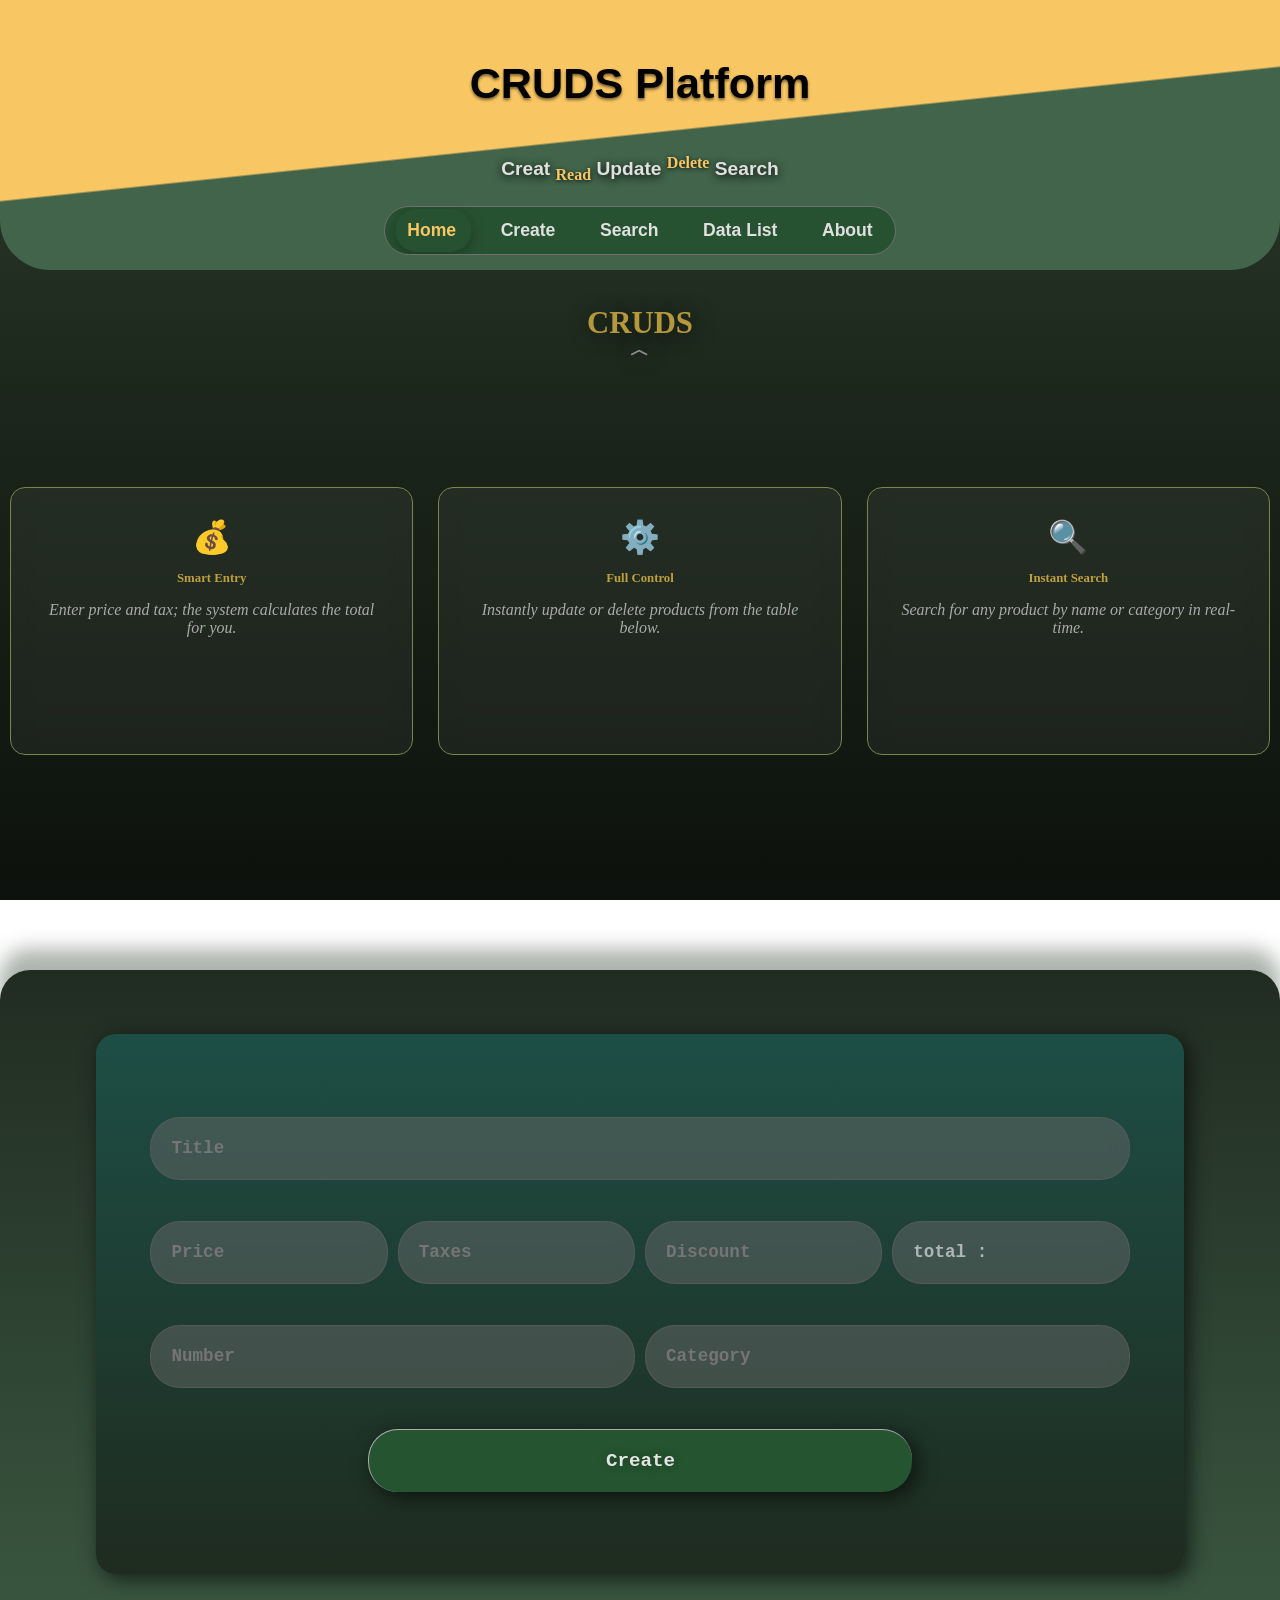
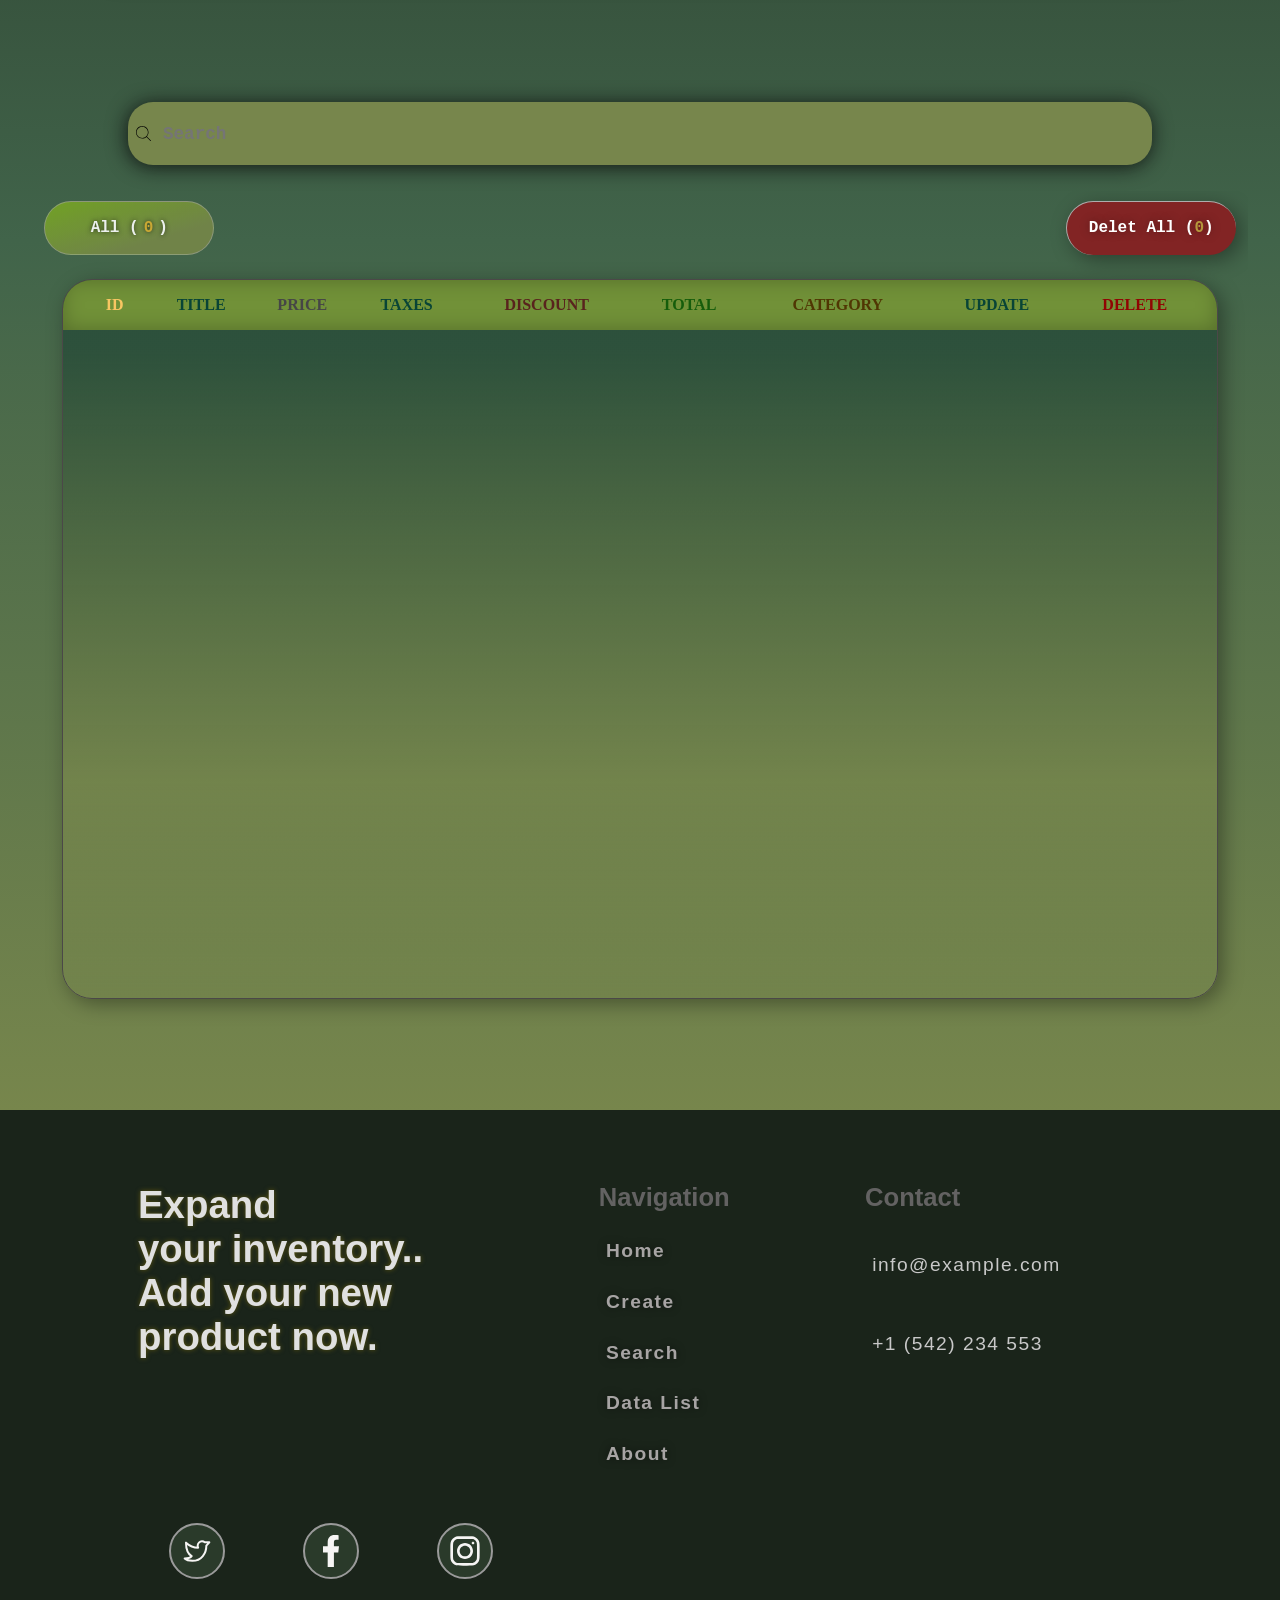
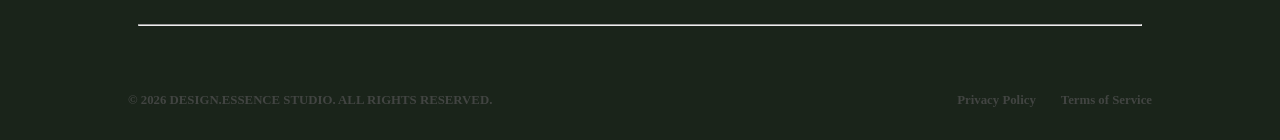
<file: CRUDS/index.html>
<!DOCTYPE html>
<html lang="en">
<head>
    <meta charset="UTF-8">
    <meta name="viewport" content="width=device-width, initial-scale=1.0">
    <link rel="stylesheet" href="style.css">
    <title>CRUDS</title>
</head>
<body>
    <header>
        <nav>
            <div class="backNav">
                
            </div>
                <a data-move="-270" href="#home" >Home</a>
                <a data-move="-145" href="#Create">Create</a>
                <a data-move="-10" href="#Search">Search</a>
                <a data-move="130"href="#DataList">Data List</a>
                <a data-move="270" href="#About">About</a>
        </nav>
        <div class="name">
            <h1>
                CRUDS Platform
            </h1>
            <p> Creat <sub>Read</sub> Update  <sup >Delete</sup> Search</p>
        </div>
    </header>
    <section class="main-container">
        <div class="welcome-msg">
            <h2 id="welcome-h2">CRUDS <span>︿</span></h2>
            <p  id="welcome-p" >
                Smart inventory management, built for speed and accuracy.
            </p>
        </div>
        <div class="features-grid">
            <div class="feature-card">
                <div class="icon">💰</div>
                    <h3>Smart Entry</h3>
                    <p class="en-text">Enter price and tax; the system calculates the total for you.</p>
            </div>

            <div class="feature-card">
                <div class="icon">⚙️</div>
                <h3>Full Control</h3>
                <p class="en-text">Instantly update or delete products from the table below.</p>
            </div>

            <div class="feature-card ">
                <div class="icon">🔍</div>
                <h3>Instant Search</h3>
                <p class="en-text">Search for any product by name or category in real-time.</p>
            </div>
        </div>
    </section>
    <main id="main" >
    
        <section id="creat">
            <div class="title">
                <input class=" input" id="title" type="text" placeholder="Title"  required>
            </div>

            <div class="total">
                <input class="input" onkeyup="getTotal()" id="price" type="number" min="0" placeholder="Price" > 
                <input class="input" onkeyup="getTotal()" id="taxes" type="number"  min="0" placeholder="Taxes">
                <input class="input" onkeyup="getTotal()" id="discount" type="number"  min="0" placeholder="Discount">
                <span id="total" class="input">total : </span>
            </div>

            <div class="number">
                <input class="input" id="number" type="number"  min="0" placeholder="Number" >
                <input class="input" id="category" type="text" placeholder="Category" required name="create"> 
            </div>

            <div class="btn-creat">
                <button id="btn-creat" >Create</button>
            </div>
        </section>
        <div class="btn-search">
            <input  id="inp-search" list="info" type="search" placeholder="Search" >
            <datalist id="info">
            </datalist>
        </div>
        <section class="data">
            <div class="btn-delete-all">
                <button id="btn-delete">Delet All (<span id="num-all"></span>)</button>
            </div>
            <div class="value">
                <span id="value"></span>
            </div>
            <div class="read-data">
                <table  id="table-data">
                    <tbody>
                        <tr id="hedar-table">
                            <th>ID</th>
                            <th>TITLE</th>
                            <th>PRICE</th>
                            <th>TAXES</th>
                            <th>DISCOUNT</th>
                            <th>TOTAL</th>
                            <th>CATEGORY</th>
                            <th>UPDATE</th>
                            <th>DELETE</th>
                        </tr>
                    </tbody>
                    <tbody  id="table">
                    </tbody>
                </table>
            </div>
        </section>
    </main>
    <footer>
        <div class="continor">
            <div class="text">
                <h1>Expand <span>your inventory..</span> <span>Add your new</span> product now.</h1>
            </div>
            <div class="social"> 
                    <a href="#Twiter"><svg viewBox="0 0 192 192" xmlns="http://www.w3.org/2000/svg" fill="none"><g id="SVGRepo_bgCarrier" stroke-width="0"></g><g id="SVGRepo_tracerCarrier" stroke-linecap="round" stroke-linejoin="round"></g><g id="SVGRepo_iconCarrier"><path stroke="#f6f5f4" stroke-linejoin="round" stroke-width="12" d="M126 38c-14.359 0-26 11.64-26 26a25.89 25.89 0 0 0 2.929 12C72 76 56 70 30 46c0 39.5 10 66 34 81-8 11.2-29.333 14.333-42 14.5 0 0 14 13.5 46 13.5 56 0 84-46.783 84-91l18-20h-27.386A25.892 25.892 0 0 0 126 38Z"></path></g></svg></a>
                    <a href="#Facebook"><svg viewBox="-5 0 20 20" version="1.1" xmlns="http://www.w3.org/2000/svg" xmlns:xlink="http://www.w3.org/1999/xlink" fill="#000000"><g id="SVGRepo_bgCarrier" stroke-width="0"></g><g id="SVGRepo_tracerCarrier" stroke-linecap="round" stroke-linejoin="round"></g><g id="SVGRepo_iconCarrier"> <title>facebook [#f6f5f4]</title> <desc>Created with Sketch.</desc> <defs> </defs> <g id="Page-1" stroke="none" stroke-width="1" fill="none" fill-rule="evenodd"> <g id="Dribbble-Light-Preview" transform="translate(-385.000000, -7399.000000)" fill="#f6f5f4"> <g id="icons" transform="translate(56.000000, 160.000000)"> <path d="M335.821282,7259 L335.821282,7250 L338.553693,7250 L339,7246 L335.821282,7246 L335.821282,7244.052 C335.821282,7243.022 335.847593,7242 337.286884,7242 L338.744689,7242 L338.744689,7239.14 C338.744689,7239.097 337.492497,7239 336.225687,7239 C333.580004,7239 331.923407,7240.657 331.923407,7243.7 L331.923407,7246 L329,7246 L329,7250 L331.923407,7250 L331.923407,7259 L335.821282,7259 Z" id="facebook-[#f6f5f4]"> </path> </g> </g> </g> </g></svg></a>
                    <a href="#Instagram"><svg viewBox="0 0 24 24" fill="none" xmlns="http://www.w3.org/2000/svg"><g id="SVGRepo_bgCarrier" stroke-width="0"></g><g id="SVGRepo_tracerCarrier" stroke-linecap="round" stroke-linejoin="round"></g><g id="SVGRepo_iconCarrier"> <path fill-rule="evenodd" clip-rule="evenodd" d="M12 18C15.3137 18 18 15.3137 18 12C18 8.68629 15.3137 6 12 6C8.68629 6 6 8.68629 6 12C6 15.3137 8.68629 18 12 18ZM12 16C14.2091 16 16 14.2091 16 12C16 9.79086 14.2091 8 12 8C9.79086 8 8 9.79086 8 12C8 14.2091 9.79086 16 12 16Z" fill="#f6f5f4"></path> <path d="M18 5C17.4477 5 17 5.44772 17 6C17 6.55228 17.4477 7 18 7C18.5523 7 19 6.55228 19 6C19 5.44772 18.5523 5 18 5Z" fill="#f6f5f4"></path> <path fill-rule="evenodd" clip-rule="evenodd" d="M1.65396 4.27606C1 5.55953 1 7.23969 1 10.6V13.4C1 16.7603 1 18.4405 1.65396 19.7239C2.2292 20.8529 3.14708 21.7708 4.27606 22.346C5.55953 23 7.23969 23 10.6 23H13.4C16.7603 23 18.4405 23 19.7239 22.346C20.8529 21.7708 21.7708 20.8529 22.346 19.7239C23 18.4405 23 16.7603 23 13.4V10.6C23 7.23969 23 5.55953 22.346 4.27606C21.7708 3.14708 20.8529 2.2292 19.7239 1.65396C18.4405 1 16.7603 1 13.4 1H10.6C7.23969 1 5.55953 1 4.27606 1.65396C3.14708 2.2292 2.2292 3.14708 1.65396 4.27606ZM13.4 3H10.6C8.88684 3 7.72225 3.00156 6.82208 3.0751C5.94524 3.14674 5.49684 3.27659 5.18404 3.43597C4.43139 3.81947 3.81947 4.43139 3.43597 5.18404C3.27659 5.49684 3.14674 5.94524 3.0751 6.82208C3.00156 7.72225 3 8.88684 3 10.6V13.4C3 15.1132 3.00156 16.2777 3.0751 17.1779C3.14674 18.0548 3.27659 18.5032 3.43597 18.816C3.81947 19.5686 4.43139 20.1805 5.18404 20.564C5.49684 20.7234 5.94524 20.8533 6.82208 20.9249C7.72225 20.9984 8.88684 21 10.6 21H13.4C15.1132 21 16.2777 20.9984 17.1779 20.9249C18.0548 20.8533 18.5032 20.7234 18.816 20.564C19.5686 20.1805 20.1805 19.5686 20.564 18.816C20.7234 18.5032 20.8533 18.0548 20.9249 17.1779C20.9984 16.2777 21 15.1132 21 13.4V10.6C21 8.88684 20.9984 7.72225 20.9249 6.82208C20.8533 5.94524 20.7234 5.49684 20.564 5.18404C20.1805 4.43139 19.5686 3.81947 18.816 3.43597C18.5032 3.27659 18.0548 3.14674 17.1779 3.0751C16.2777 3.00156 15.1132 3 13.4 3Z" fill="#f6f5f4"></path> </g></svg></a>
                </div>
            <div class="contact">
                <h2>Contact</h2>
                <p>info@example.com</p>
                <p>+1 (542) 234 553</p>
            </div>
            <div class="navigation">
                <h2>Navigation</h2>
                <a href="#home" >Home</a>
                <a href="#Create">Create</a>
                <a href="#Search">Search</a>
                <a href="#DataList">Data List</a>
                <a  href="#About">About</a>
            </div>
            <div class="privacy">
                <hr>
                <h3>© 2026 DESIGN.ESSENCE STUDIO. ALL RIGHTS RESERVED.</h3>
                <div><span>Privacy Policy</span><span>Terms of Service</span></div>
                    
            </div>
        </div>
    </footer>

    <script src="script.js"></script>
</body>
</html>
</file>
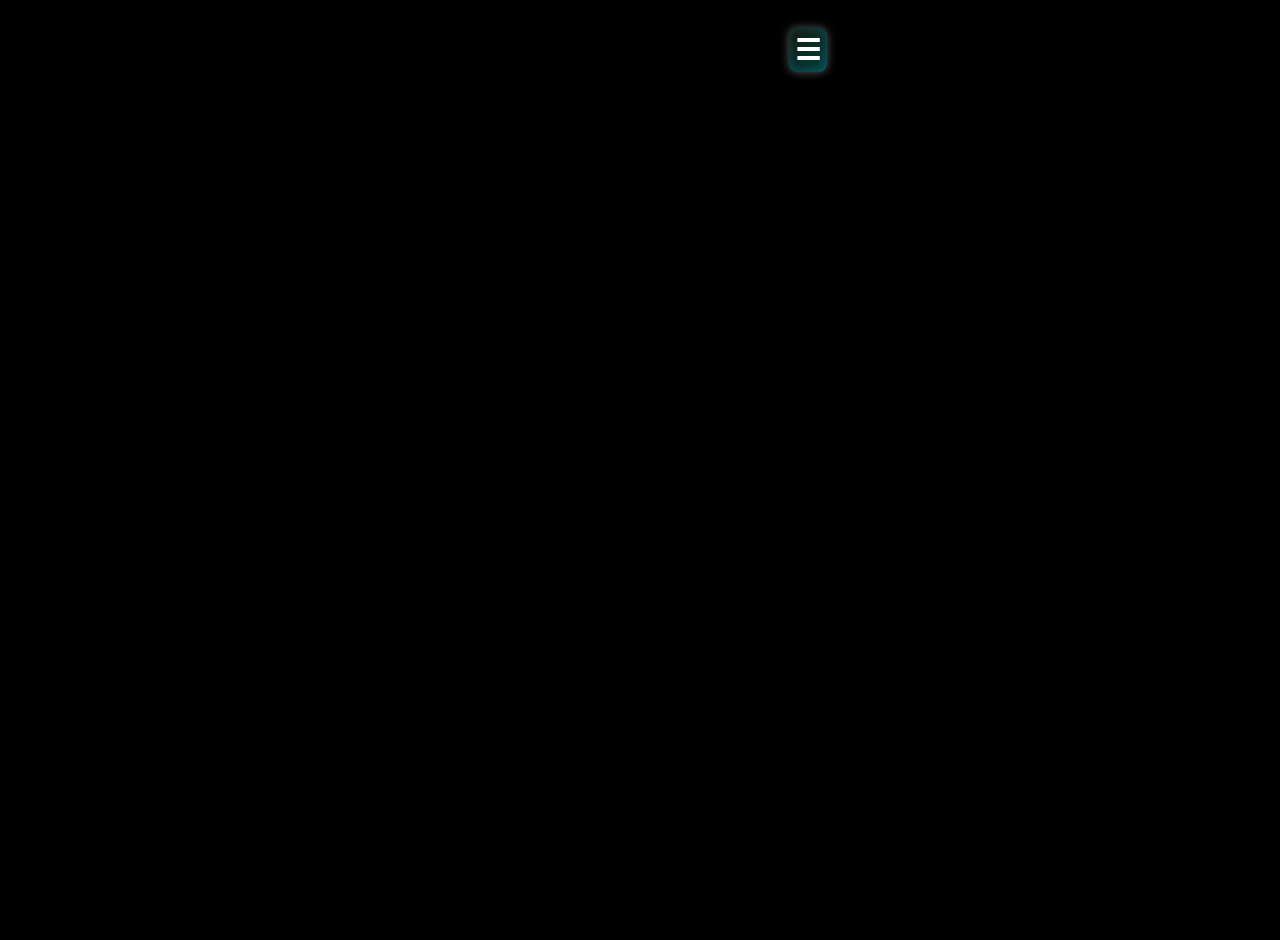
<file: NAVBAR/index.html>
<!DOCTYPE html>
<html lang="en">
<head>
    <meta charset="UTF-8">
   <meta name="viewport" content="width=device-width, initial-scale=1.0">
    <link rel="stylesheet" href="style.css">
    <title>nvbar</title>
</head>
<body>
     <button id="close" >✖</button>
    <button id="open" class="active">☰</button>
    <div class="container">
        <ul>
            <li><a href="#Home">Home</a></li>
            <li><a href="#About">About</a></li>
            <li><a href="#Services">Services</a></li>
            <li><a href="#Contact">Contact</a></li>
        </ul>
    </div>
    <script src="script.js"></script>
</body>
</html>
</file>
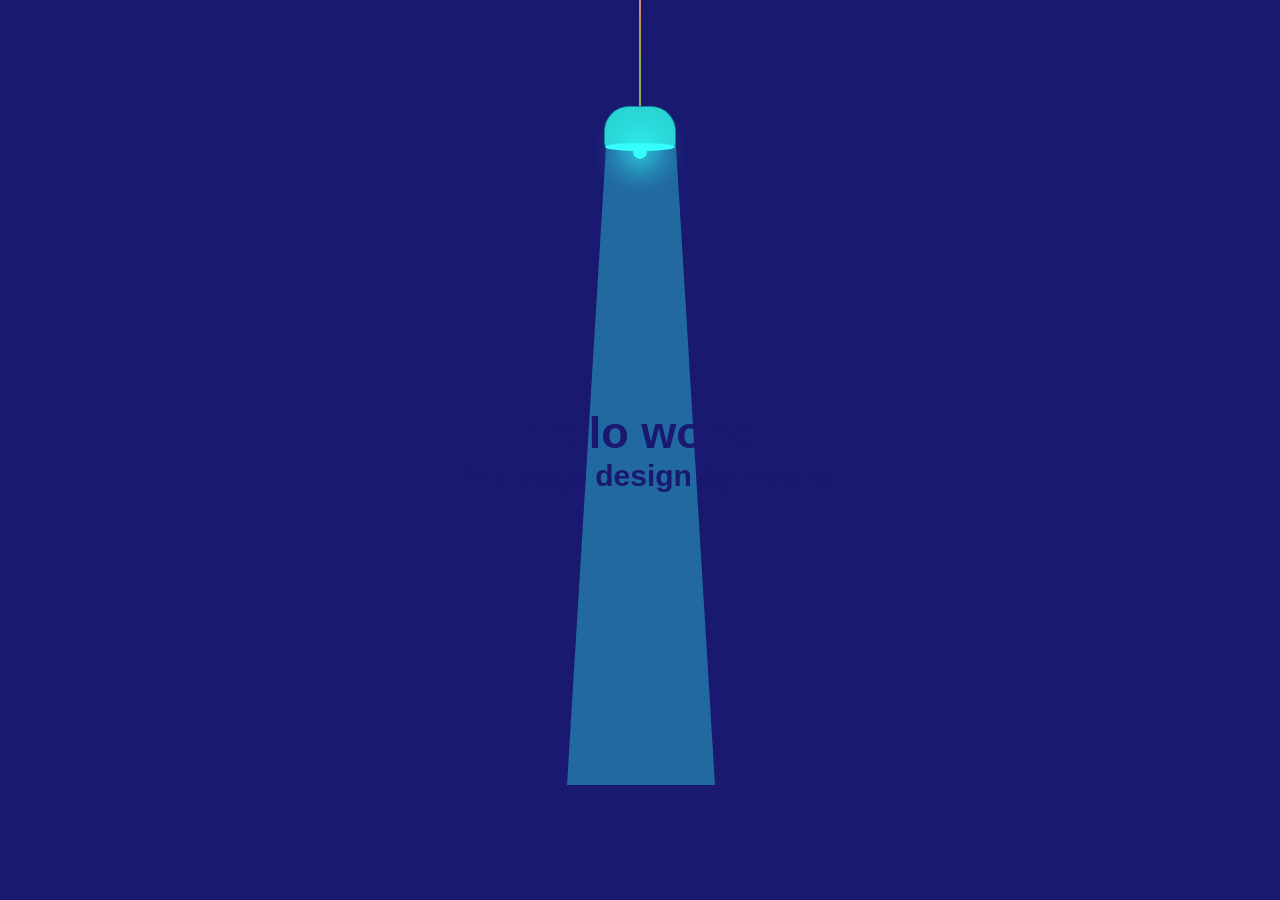
<file: Text-light/index.html>
<!DOCTYPE html>
<html lang="en">
<head>
    <meta charset="UTF-8">
    <meta name="viewport" content="width=device-width, initial-scale=1.0">
    <title>Document</title>
    <link rel="stylesheet" href="style.css">
</head>
<body>
    <div class="li">
        <span class="ss"></span>
        <div class="con">
            <span></span>
        </div>
    </div>
    <div class="pa">
        <h2>Hello world</h2>
        <p>This page design by Ayano</p>
        
    </div>
</body>
</html>
</file>
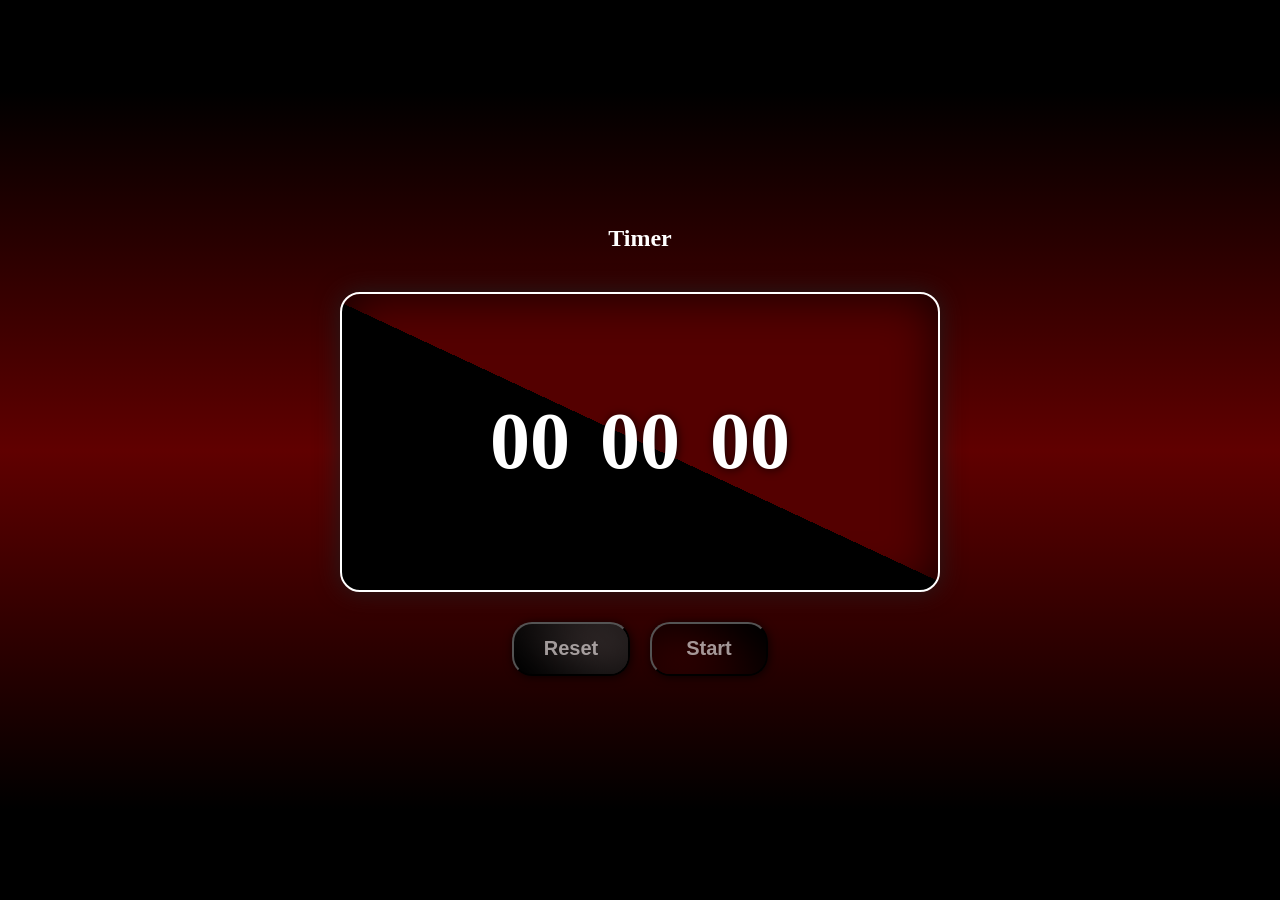
<file: Timer/index.html>
<!DOCTYPE html>
<html lang="en">
<head>
    <meta charset="UTF-8">
    <meta name="viewport" content="width=device-width, initial-scale=1.0">
    <title>Timer</title>
    <link rel="stylesheet" href="style.css">
</head>
<body>
    <h2>Timer</h2>
    <div class="clock-border">
        <span id="hour">00</span>
        <span id="minute">00</span>
        <span id="second">00</span>
    </div>
    <div class="btn">
        <button class="reset">Reset</button>
        <button class="start">Start</button>
        <button class="stop">Stop</button>
        <button class="resume">Resume</button>
    </div>
    <script src="script.js"></script>
</body>
</html>
</file>
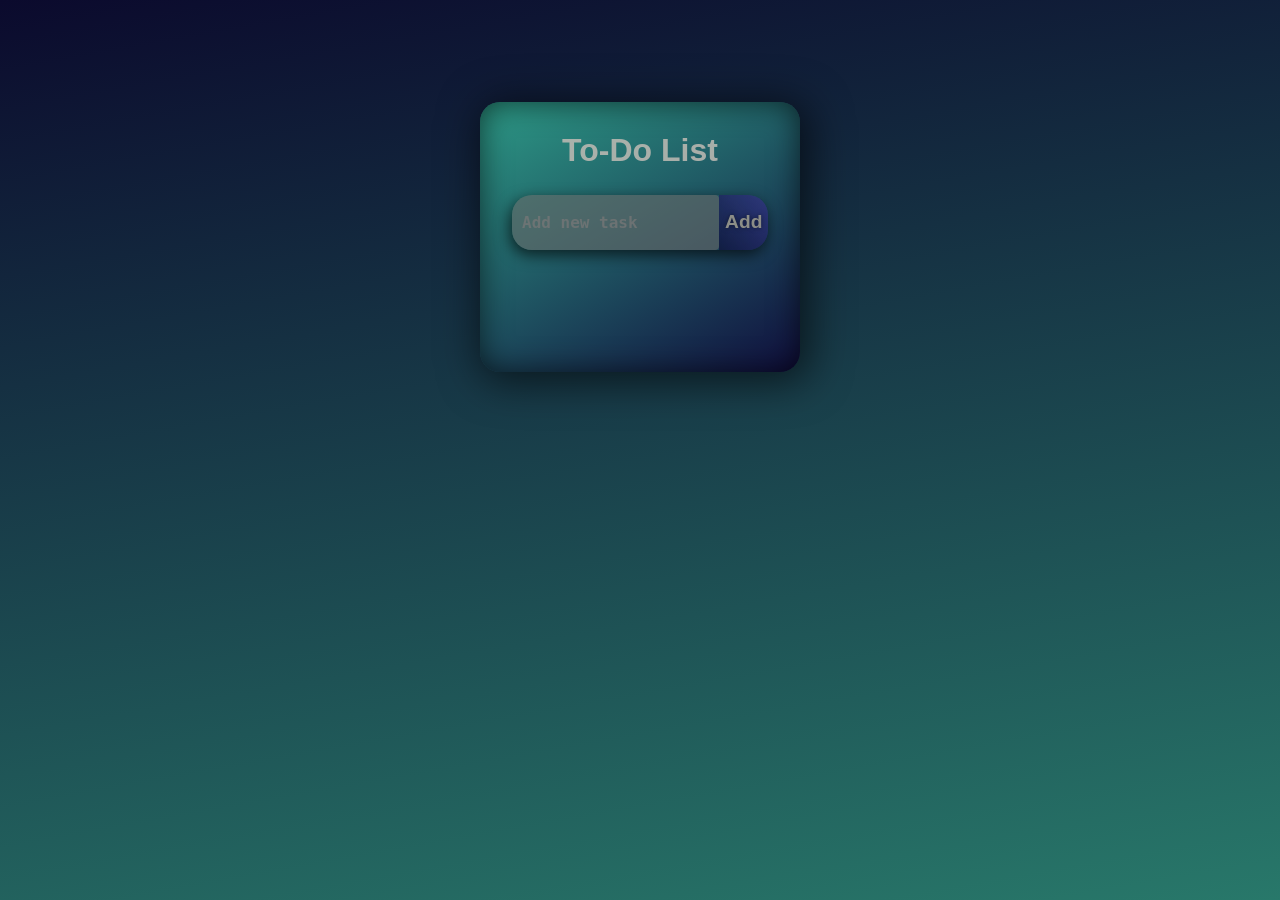
<file: To-Do-List/index.html>
<!DOCTYPE html>
<html lang="en">
<head>
    <meta charset="UTF-8">
    <meta name="viewport" content="width=device-width, initial-scale=1.0">
    <link rel="stylesheet" href="style.css">
    <title>To-Do-List</title>
</head>
<body>
    <div class="contenor">
        <h2>To-Do List</h2>
        <div class="inp">
            <input type="text" id="input-list" placeholder="Add new task">
            <button id="but">Add</button>
        </div>
        <div class="list">
            <ul id="list">
            </ul>
        </div>
    </div>
    <script src="script.js"></script>
</body>
</html>
</file>
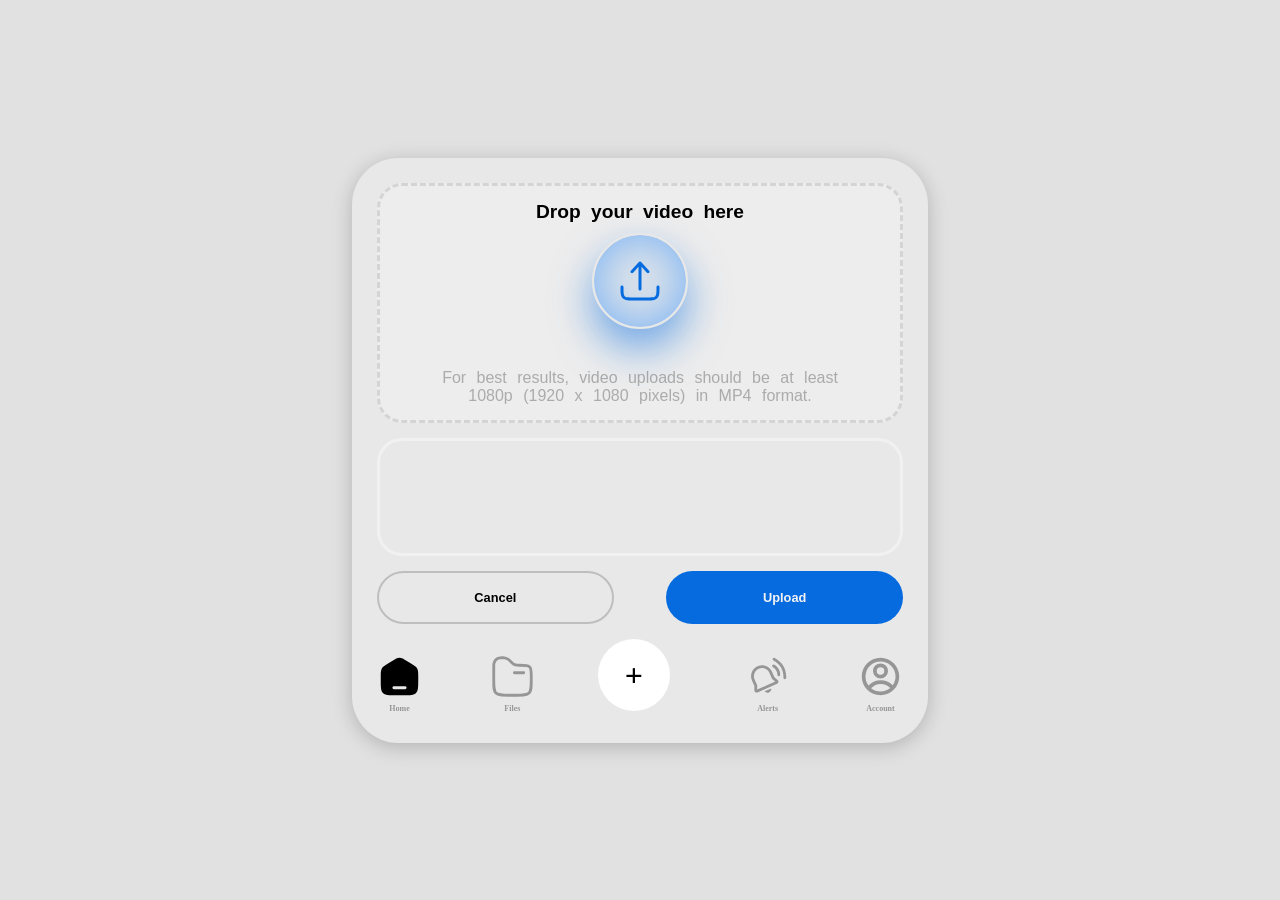
<file: Video-Upload-/index.html>
<!DOCTYPE html>
<html lang="en">
<head>
    <meta charset="UTF-8">
    <meta name="viewport" content="width=device-width, initial-scale=1.0">
    <link rel="stylesheet" href="style.css">
    <title>Video Upload</title>
</head>
<body>
    <main>
        <div class="header">
            <h3>Drop your video here </h3>
            <div id="file">
                <input type="file" accept="video/*" hidden>

                <svg viewBox="0 0 24 24" fill="none" xmlns="http://www.w3.org/2000/svg"><g id="SVGRepo_bgCarrier" stroke-width="0"></g><g id="SVGRepo_tracerCarrier" stroke-linecap="round" stroke-linejoin="round"></g><g id="SVGRepo_iconCarrier"> <path d="M12.5535 2.49392C12.4114 2.33852 12.2106 2.25 12 2.25C11.7894 2.25 11.5886 2.33852 11.4465 2.49392L7.44648 6.86892C7.16698 7.17462 7.18822 7.64902 7.49392 7.92852C7.79963 8.20802 8.27402 8.18678 8.55352 7.88108L11.25 4.9318V16C11.25 16.4142 11.5858 16.75 12 16.75C12.4142 16.75 12.75 16.4142 12.75 16V4.9318L15.4465 7.88108C15.726 8.18678 16.2004 8.20802 16.5061 7.92852C16.8118 7.64902 16.833 7.17462 16.5535 6.86892L12.5535 2.49392Z" fill="#066bdf"></path> <path d="M3.75 15C3.75 14.5858 3.41422 14.25 3 14.25C2.58579 14.25 2.25 14.5858 2.25 15V15.0549C2.24998 16.4225 2.24996 17.5248 2.36652 18.3918C2.48754 19.2919 2.74643 20.0497 3.34835 20.6516C3.95027 21.2536 4.70814 21.5125 5.60825 21.6335C6.47522 21.75 7.57754 21.75 8.94513 21.75H15.0549C16.4225 21.75 17.5248 21.75 18.3918 21.6335C19.2919 21.5125 20.0497 21.2536 20.6517 20.6516C21.2536 20.0497 21.5125 19.2919 21.6335 18.3918C21.75 17.5248 21.75 16.4225 21.75 15.0549V15C21.75 14.5858 21.4142 14.25 21 14.25C20.5858 14.25 20.25 14.5858 20.25 15C20.25 16.4354 20.2484 17.4365 20.1469 18.1919C20.0482 18.9257 19.8678 19.3142 19.591 19.591C19.3142 19.8678 18.9257 20.0482 18.1919 20.1469C17.4365 20.2484 16.4354 20.25 15 20.25H9C7.56459 20.25 6.56347 20.2484 5.80812 20.1469C5.07435 20.0482 4.68577 19.8678 4.40901 19.591C4.13225 19.3142 3.9518 18.9257 3.85315 18.1919C3.75159 17.4365 3.75 16.4354 3.75 15Z" fill="#066bdf"></path> </g></svg>
            </div>
            <div class="p">
                <p>For best results, video uploads should be at least </p>
                <p>1080p (1920 x 1080 pixels) in MP4 format.</p>
            </div>
        </div>
        <div class="download">
            <div class="icon">
                <svg viewBox="0 0 28 28" fill="none" xmlns="http://www.w3.org/2000/svg"><g id="SVGRepo_bgCarrier" stroke-width="0"></g><g id="SVGRepo_tracerCarrier" stroke-linecap="round" stroke-linejoin="round"></g><g id="SVGRepo_iconCarrier"> <path d="M5.25 5.5C3.45507 5.5 2 6.95508 2 8.75V19.25C2 21.0449 3.45507 22.5 5.25 22.5H14.75C16.5449 22.5 18 21.0449 18 19.25V8.75C18 6.95507 16.5449 5.5 14.75 5.5H5.25Z" fill="#3584e4"></path> <path d="M23.1232 20.6431L19.5 17.0935V10.9989L23.1121 7.3706C23.8988 6.58044 25.248 7.13753 25.248 8.25251V19.7502C25.248 20.8577 23.9143 21.4181 23.1232 20.6431Z" fill="#3584e4"></path> </g></svg>
            </div>
            <div class="text">
                <div class="name">
                    <p></p>
                </div>

                <div class="time">
                    <p></p><span></span>
                    
                </div>

                <div class="upload-container">
                    <progress id="progressBar" value="0" max="100"></progress>
                    <svg height="200px" width="200px" version="1.1" id="Layer_1" xmlns="http://www.w3.org/2000/svg" xmlns:xlink="http://www.w3.org/1999/xlink" viewBox="0 0 507.2 507.2" xml:space="preserve" fill="#000000"><g id="SVGRepo_bgCarrier" stroke-width="0"></g><g id="SVGRepo_tracerCarrier" stroke-linecap="round" stroke-linejoin="round"></g><g id="SVGRepo_iconCarrier"> <circle style="fill:#32BA7C;" cx="253.6" cy="253.6" r="253.6"></circle> <path style="fill:#0AA06E;" d="M188.8,368l130.4,130.4c108-28.8,188-127.2,188-244.8c0-2.4,0-4.8,0-7.2L404.8,152L188.8,368z"></path> <g> <path style="fill:#FFFFFF;" d="M260,310.4c11.2,11.2,11.2,30.4,0,41.6l-23.2,23.2c-11.2,11.2-30.4,11.2-41.6,0L93.6,272.8 c-11.2-11.2-11.2-30.4,0-41.6l23.2-23.2c11.2-11.2,30.4-11.2,41.6,0L260,310.4z"></path> <path style="fill:#FFFFFF;" d="M348.8,133.6c11.2-11.2,30.4-11.2,41.6,0l23.2,23.2c11.2,11.2,11.2,30.4,0,41.6l-176,175.2 c-11.2,11.2-30.4,11.2-41.6,0l-23.2-23.2c-11.2-11.2-11.2-30.4,0-41.6L348.8,133.6z"></path> </g> </g></svg>
                </div>
            </div>
            <button>☓</button>
        </div>
        <div class="btns">
            <button class="cancel">Cancel</button>
            <button class="upload">Upload</button>
        </div>
        <div class="add">
            <a href="#Home" class="home">
                <svg style="opacity: 0;pointer-events: none;" viewBox="0 0 24 24" fill="none" xmlns="http://www.w3.org/2000/svg"><g id="SVGRepo_bgCarrier" stroke-width="0"></g><g id="SVGRepo_tracerCarrier" stroke-linecap="round" stroke-linejoin="round" stroke="#CCCCCC" stroke-width="0.9600000000000002"> <path opacity="0.5" d="M2 12.2039C2 9.91549 2 8.77128 2.5192 7.82274C3.0384 6.87421 3.98695 6.28551 5.88403 5.10813L7.88403 3.86687C9.88939 2.62229 10.8921 2 12 2C13.1079 2 14.1106 2.62229 16.116 3.86687L18.116 5.10812C20.0131 6.28551 20.9616 6.87421 21.4808 7.82274C22 8.77128 22 9.91549 22 12.2039V13.725C22 17.6258 22 19.5763 20.8284 20.7881C19.6569 22 17.7712 22 14 22H10C6.22876 22 4.34315 22 3.17157 20.7881C2 19.5763 2 17.6258 2 13.725V12.2039Z" stroke="#969696" stroke-width="1.5"></path> <path d="M15 18H9" stroke="#969696" stroke-width="1.5" stroke-linecap="round"></path> </g><g id="SVGRepo_iconCarrier"> <path opacity="0.5" d="M2 12.2039C2 9.91549 2 8.77128 2.5192 7.82274C3.0384 6.87421 3.98695 6.28551 5.88403 5.10813L7.88403 3.86687C9.88939 2.62229 10.8921 2 12 2C13.1079 2 14.1106 2.62229 16.116 3.86687L18.116 5.10812C20.0131 6.28551 20.9616 6.87421 21.4808 7.82274C22 8.77128 22 9.91549 22 12.2039V13.725C22 17.6258 22 19.5763 20.8284 20.7881C19.6569 22 17.7712 22 14 22H10C6.22876 22 4.34315 22 3.17157 20.7881C2 19.5763 2 17.6258 2 13.725V12.2039Z" stroke="#969696" stroke-width="1.5"></path> <path d="M15 18H9" stroke="#969696" stroke-width="1.5" stroke-linecap="round"></path> </g></svg>
                <svg style="opacity: 1;pointer-events: auto;" viewBox="0 0 24 24" fill="none" xmlns="http://www.w3.org/2000/svg"><g id="SVGRepo_bgCarrier" stroke-width="0"></g><g id="SVGRepo_tracerCarrier" stroke-linecap="round" stroke-linejoin="round"></g><g id="SVGRepo_iconCarrier"> <path fill-rule="evenodd" clip-rule="evenodd" d="M2.5192 7.82274C2 8.77128 2 9.91549 2 12.2039V13.725C2 17.6258 2 19.5763 3.17157 20.7881C4.34315 22 6.22876 22 10 22H14C17.7712 22 19.6569 22 20.8284 20.7881C22 19.5763 22 17.6258 22 13.725V12.2039C22 9.91549 22 8.77128 21.4808 7.82274C20.9616 6.87421 20.0131 6.28551 18.116 5.10812L16.116 3.86687C14.1106 2.62229 13.1079 2 12 2C10.8921 2 9.88939 2.62229 7.88403 3.86687L5.88403 5.10813C3.98695 6.28551 3.0384 6.87421 2.5192 7.82274ZM9 17.25C8.58579 17.25 8.25 17.5858 8.25 18C8.25 18.4142 8.58579 18.75 9 18.75H15C15.4142 18.75 15.75 18.4142 15.75 18C15.75 17.5858 15.4142 17.25 15 17.25H9Z" fill="#000000"></path> </g></svg>
                <p>Home</p>
            </a>
            <a href="#Files" class="files">
                <svg viewBox="0 0 24 24" fill="none" xmlns="http://www.w3.org/2000/svg"><g id="SVGRepo_bgCarrier" stroke-width="0"></g><g id="SVGRepo_tracerCarrier" stroke-linecap="round" stroke-linejoin="round"></g><g id="SVGRepo_iconCarrier"> <path d="M18 10L13 10" stroke="#969696" stroke-width="1.5" stroke-linecap="round"></path> <path d="M2 6.94975C2 6.06722 2 5.62595 2.06935 5.25839C2.37464 3.64031 3.64031 2.37464 5.25839 2.06935C5.62595 2 6.06722 2 6.94975 2C7.33642 2 7.52976 2 7.71557 2.01738C8.51665 2.09229 9.27652 2.40704 9.89594 2.92051C10.0396 3.03961 10.1763 3.17633 10.4497 3.44975L11 4C11.8158 4.81578 12.2237 5.22367 12.7121 5.49543C12.9804 5.64471 13.2651 5.7626 13.5604 5.84678C14.0979 6 14.6747 6 15.8284 6H16.2021C18.8345 6 20.1506 6 21.0062 6.76946C21.0849 6.84024 21.1598 6.91514 21.2305 6.99383C22 7.84935 22 9.16554 22 11.7979V14C22 17.7712 22 19.6569 20.8284 20.8284C19.6569 22 17.7712 22 14 22H10C6.22876 22 4.34315 22 3.17157 20.8284C2 19.6569 2 17.7712 2 14V6.94975Z" stroke="#969696" stroke-width="1.5"></path> </g></svg>
                <svg viewBox="0 0 24 24" fill="none" xmlns="http://www.w3.org/2000/svg"><g id="SVGRepo_bgCarrier" stroke-width="0"></g><g id="SVGRepo_tracerCarrier" stroke-linecap="round" stroke-linejoin="round"></g><g id="SVGRepo_iconCarrier"> <path fill-rule="evenodd" clip-rule="evenodd" d="M2.06935 5.25839C2 5.62595 2 6.06722 2 6.94975V14C2 17.7712 2 19.6569 3.17157 20.8284C4.34315 22 6.22876 22 10 22H14C17.7712 22 19.6569 22 20.8284 20.8284C22 19.6569 22 17.7712 22 14V11.7979C22 9.16554 22 7.84935 21.2305 6.99383C21.1598 6.91514 21.0849 6.84024 21.0062 6.76946C20.1506 6 18.8345 6 16.2021 6H15.8284C14.6747 6 14.0979 6 13.5604 5.84678C13.2651 5.7626 12.9804 5.64471 12.7121 5.49543C12.2237 5.22367 11.8158 4.81578 11 4L10.4497 3.44975C10.1763 3.17633 10.0396 3.03961 9.89594 2.92051C9.27652 2.40704 8.51665 2.09229 7.71557 2.01738C7.52976 2 7.33642 2 6.94975 2C6.06722 2 5.62595 2 5.25839 2.06935C3.64031 2.37464 2.37464 3.64031 2.06935 5.25839ZM12.25 10C12.25 9.58579 12.5858 9.25 13 9.25H18C18.4142 9.25 18.75 9.58579 18.75 10C18.75 10.4142 18.4142 10.75 18 10.75H13C12.5858 10.75 12.25 10.4142 12.25 10Z" fill="#000000"></path> </g></svg>
                <p>Files</p>
            </a>

            <a href="#Add" class="adding">+</a>

            <a href="#Alerts" class="alerts">
                <svg viewBox="0 0 24 24" version="1.1" xmlns="http://www.w3.org/2000/svg" xmlns:xlink="http://www.w3.org/1999/xlink" fill="#000000"><g id="SVGRepo_bgCarrier" stroke-width="0"></g><g id="SVGRepo_tracerCarrier" stroke-linecap="round" stroke-linejoin="round"></g><g id="SVGRepo_iconCarrier"> <!-- Uploaded to: SVG Repo, www.svgrepo.com, Generator: SVG Repo Mixer Tools --> <title>ic_fluent_alert_urgent_24_regular</title> <desc>Created with Sketch.</desc> <g id="🔍-Product-Icons" stroke="none" stroke-width="1" fill="none" fill-rule="evenodd"> <g id="ic_fluent_alert_urgent_24_regular" fill="#969696" fill-rule="nonzero"> <path d="M10.4285652,19.9240398 L13.9910618,18.4118497 C14.1243887,19.2921035 13.6531461,20.1845714 12.7958183,20.5484854 C11.9384904,20.9123995 10.9691501,20.6314228 10.4285652,19.9240398 Z M15.8612753,2.09351958 C17.9470123,3.23306377 19.5127784,4.69618867 20.5430129,6.48060721 C21.5732475,8.26502575 22.0574677,10.3525815 22.0014735,12.7286547 C21.9917149,13.1427533 21.6481107,13.4705357 21.2340121,13.4607771 C20.8199136,13.4510185 20.4921312,13.1074143 20.5018898,12.6933157 C20.5516452,10.5819824 20.130407,8.76595272 19.2439748,7.23060721 C18.3575427,5.69526171 16.995434,4.42244386 15.142088,3.40986662 C14.7785888,3.21126852 14.64491,2.75559862 14.8435081,2.39209942 C15.0421062,2.02860022 15.4977761,1.89492147 15.8612753,2.09351958 Z M6.71143523,6.51507125 C9.57318945,5.24093618 12.9155777,6.44569503 14.3109282,9.26058763 L14.4092208,9.47000529 L15.6965645,12.3618514 L17.3948846,13.8316167 C17.487575,13.9118765 17.5678872,14.0052793 17.6610082,14.1564119 L17.7197022,14.2707162 C17.999089,14.902012 17.7138105,15.6402661 17.082516,15.9196558 L6.75587375,20.4898206 C6.59654468,20.5603335 6.42423407,20.5967586 6.24999915,20.5967586 C5.55964321,20.5967586 4.99999915,20.0371145 4.99999923,19.3471059 L4.99891404,17.0041673 L3.7565386,14.2128401 C2.44303472,11.2626621 3.76571579,7.82659005 6.71143523,6.51507125 Z M5.12689359,13.6028178 L6.49876642,16.6850953 L6.49982132,18.9628086 L16.114854,14.7075708 L14.4621766,13.2773059 L13.0453321,10.094158 L12.960261,9.91285788 C11.9288812,7.83248493 9.4484636,6.93842213 7.3215402,7.88538944 C5.13205213,8.86021233 4.15056087,11.4099386 5.12689359,13.6028178 Z M15.6237146,5.6941638 C16.5907076,6.2214405 17.3656967,6.9887979 17.9399727,7.98347319 C18.5142488,8.97814848 18.7913052,10.0329874 18.7644437,11.1340663 C18.7543418,11.5481566 18.4104659,11.8756539 17.9963756,11.8655519 C17.5822852,11.85545 17.2547879,11.5115741 17.2648899,11.0974838 C17.2849329,10.2758998 17.0791806,9.49253752 16.6409346,8.73347319 C16.2026886,7.97440887 15.6271532,7.40454099 14.905619,7.01110678 C14.5419553,6.81281017 14.4078987,6.35725128 14.6061953,5.99358752 C14.8044919,5.62992376 15.2600508,5.4958672 15.6237146,5.6941638 Z" id="🎨-Color"> </path> </g> </g> </g></svg>
                <svg viewBox="0 0 24 24" version="1.1" xmlns="http://www.w3.org/2000/svg" xmlns:xlink="http://www.w3.org/1999/xlink" fill="#000000"><g id="SVGRepo_bgCarrier" stroke-width="0"></g><g id="SVGRepo_tracerCarrier" stroke-linecap="round" stroke-linejoin="round"></g><g id="SVGRepo_iconCarrier"> Uploaded to: SVG Repo, www.svgrepo.com, Generator: SVG Repo Mixer Tools <title>ic_fluent_alert_urgent_24_filled</title> <desc>Created with Sketch.</desc> <g id="🔍-Product-Icons" stroke="none" stroke-width="1" fill="none" fill-rule="evenodd"> <g id="ic_fluent_alert_urgent_24_filled" fill="#212121" fill-rule="nonzero"> <path d="M10.4285652,19.9240398 L13.9910618,18.4118497 C14.1243887,19.2921035 13.6531461,20.1845714 12.7958183,20.5484854 C11.9384904,20.9123995 10.9691501,20.6314228 10.4285652,19.9240398 Z M15.8612753,2.09351958 C17.9470123,3.23306377 19.5127784,4.69618867 20.5430129,6.48060721 C21.5732475,8.26502575 22.0574677,10.3525815 22.0014735,12.7286547 C21.9917149,13.1427533 21.6481107,13.4705357 21.2340121,13.4607771 C20.8199136,13.4510185 20.4921312,13.1074143 20.5018898,12.6933157 C20.5516452,10.5819824 20.130407,8.76595272 19.2439748,7.23060721 C18.3575427,5.69526171 16.995434,4.42244386 15.142088,3.40986662 C14.7785888,3.21126852 14.64491,2.75559862 14.8435081,2.39209942 C15.0421062,2.02860022 15.4977761,1.89492147 15.8612753,2.09351958 Z M6.71143523,6.51507125 C9.57318945,5.24093618 12.9155777,6.44569503 14.3109282,9.26058763 L14.4092208,9.47000529 L15.6965645,12.3618514 L17.3948846,13.8316167 C17.487575,13.9118765 17.5678872,14.0052793 17.6610082,14.1564119 L17.7197022,14.2707162 C17.999089,14.902012 17.7138105,15.6402661 17.082516,15.9196558 L6.75587375,20.4898206 C6.59654468,20.5603335 6.42423407,20.5967586 6.24999915,20.5967586 C5.55964321,20.5967586 4.99999915,20.0371145 4.99999923,19.3471059 L4.99891404,17.0041673 L3.7565386,14.2128401 C2.44303472,11.2626621 3.76571579,7.82659005 6.71143523,6.51507125 Z M15.6237146,5.6941638 C16.5907076,6.2214405 17.3656967,6.9887979 17.9399727,7.98347319 C18.5142488,8.97814848 18.7913052,10.0329874 18.7644437,11.1340663 C18.7543418,11.5481566 18.4104659,11.8756539 17.9963756,11.8655519 C17.5822852,11.85545 17.2547879,11.5115741 17.2648899,11.0974838 C17.2849329,10.2758998 17.0791806,9.49253752 16.6409346,8.73347319 C16.2026886,7.97440887 15.6271532,7.40454099 14.905619,7.01110678 C14.5419553,6.81281017 14.4078987,6.35725128 14.6061953,5.99358752 C14.8044919,5.62992376 15.2600508,5.4958672 15.6237146,5.6941638 Z" id="🎨-Color"> </path> </g> </g> </g></svg>
                <p>Alerts</p>
            </a>
            <a href="#Account" class="account">
                <svg viewBox="0 0 24 24" xmlns="http://www.w3.org/2000/svg" fill="#969696"><g id="SVGRepo_bgCarrier" stroke-width="0"></g><g id="SVGRepo_tracerCarrier" stroke-linecap="round" stroke-linejoin="round"></g><g id="SVGRepo_iconCarrier"> <g> <path fill="none" d="M0 0h24v24H0z"></path> <path d="M12 22C6.477 22 2 17.523 2 12S6.477 2 12 2s10 4.477 10 10-4.477 10-10 10zm-4.987-3.744A7.966 7.966 0 0 0 12 20c1.97 0 3.773-.712 5.167-1.892A6.979 6.979 0 0 0 12.16 16a6.981 6.981 0 0 0-5.147 2.256zM5.616 16.82A8.975 8.975 0 0 1 12.16 14a8.972 8.972 0 0 1 6.362 2.634 8 8 0 1 0-12.906.187zM12 13a4 4 0 1 1 0-8 4 4 0 0 1 0 8zm0-2a2 2 0 1 0 0-4 2 2 0 0 0 0 4z"></path> </g> </g></svg>
                <svg viewBox="0 0 24 24" xmlns="http://www.w3.org/2000/svg" fill="#000000"><g id="SVGRepo_bgCarrier" stroke-width="0"></g><g id="SVGRepo_tracerCarrier" stroke-linecap="round" stroke-linejoin="round"></g><g id="SVGRepo_iconCarrier"> <g> <path fill="none" d="M0 0h24v24H0z"></path> <path d="M12 2c5.52 0 10 4.48 10 10s-4.48 10-10 10S2 17.52 2 12 6.48 2 12 2zM6.023 15.416C7.491 17.606 9.695 19 12.16 19c2.464 0 4.669-1.393 6.136-3.584A8.968 8.968 0 0 0 12.16 13a8.968 8.968 0 0 0-6.137 2.416zM12 11a3 3 0 1 0 0-6 3 3 0 0 0 0 6z"></path> </g> </g></svg>
                <p>Account</p>
            </a>
        
        
        
        </div>
    </main>
    <script src="script.js"></script>
</body>
</html>
</file>
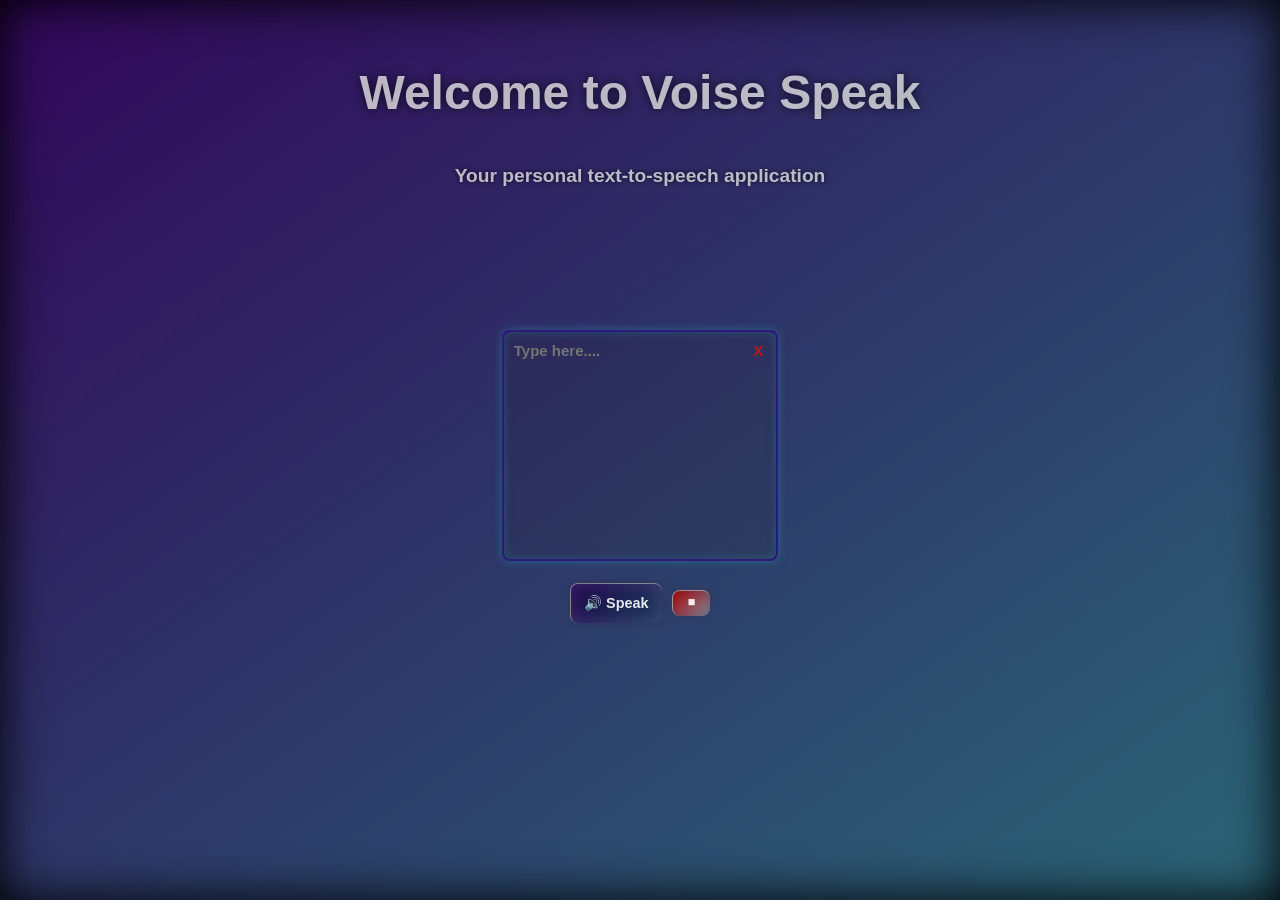
<file: Voise-Speak/index.html>
<!DOCTYPE html>
<html lang="en">
<head>
    <meta charset="UTF-8">
    <meta name="viewport" content="width=device-width, initial-scale=1.0">
    <link rel="stylesheet" href="style.css">
    <link rel="shortcut icon" href="user-voice_1.svg" type="image/x-icon">
    
    <title>Voise Speak</title>
</head>
<body>
    <div class="welcome">
        <h1>Welcome to Voise Speak</h1>
        <p>Your personal text-to-speech application</p>
    </div>
    <button id="clear-button">X</button>
    <textarea id="text-input" placeholder="Type here...."  ></textarea>
   <div class="button-container">
        <button id="speak-button" >🔊 Speak</button>
        <button id="stop-button">■</button>
   </div>
     <script src="script.js"></script>
</html>
</file>
<file: CRUDS/style.css>
:root{
    --yellow-color:#F8C662;
    --purple-color:#4f0a63;
    --darkPurpule-color:#130725;
    --green-color:#41644A;
    --darkGreen-color:#213722;
    --white-color:#E0E0E0;
    --black-color:black;
    --mediumGreen-color:rgb(119, 134, 76);

    /* الالوان المدمجة */ 

    /* body*/
    --body1-color:#2d3e2d;
    --body2-color:#1a241a;
    --body3-color:#0d110d ;
    /* shadow for cards */
    --shadow-card : 5px 5px 20px rgba(0, 0, 0, 0.613);
    --shadow-letil : 5px 5px 20px rgba(0, 0, 0, 0.356);

    /* background-card */
    --bg-card-color: rgba(255, 255, 255, 0.05);
}


*{
    margin: 0;
    padding: 0;
    box-sizing: border-box;
    -webkit-tap-highlight-color: transparent;

}

body{
    display: flex;
    flex-direction: column;
    justify-content: space-between;
    align-items: center;
    min-height:100vh;
    background: linear-gradient(to bottom, var(--body1-color) 0%, var(--body2-color) 50%, var(--body3-color) 100%);
    background-attachment: fixed;

}

header{
    position: relative;
    overflow: hidden;
    background:linear-gradient( 174deg,
    var(--yellow-color)49.5% , var(--green-color)50%);
    display: flex;
    flex-direction: column;
    justify-content: start;
    align-items: center;
    width: 100%;
    height: 30vh;
    flex-wrap:wrap;
    border-bottom-left-radius: 50px;
    border-bottom-right-radius: 50px;
}

/* header title */
.name{ 
    display:flex;
    flex-direction: column;
    justify-content: center;
    align-items: center;
    width:70%;
    height: 90%;
    gap: 15%;
    text-shadow: 0 2px 3px rgba(0, 0, 0, 0.52);
    cursor:default;
}
.name h1{
    margin-bottom: 10px;
    font-size: clamp(1.5rem , 4vw , 2.7rem);
    font-family:'Lucida Sans', 'Lucida Sans Regular', 'Lucida Grande', 'Lucida Sans Unicode', Geneva, Verdana, sans-serif;
}
.name p {
    color: var(--white-color);
    font-size: clamp(0.7rem , 1.5vw , 1.2rem);
    font-family:sans-serif;
    font-weight: bold;
    text-shadow: 0 2px 8px rgb(0, 0, 0);
}
.name p sup , sub {
    font-family:'Trebuchet MS', 'Lucida Sans Unicode';
    text-shadow: 0 1px 4px rgba(0, 0, 0, 0.918);
    color:var(--yellow-color);
    
}

/* search */
.btn-search{
    
    width:80%;
    height: 7vh;
    margin-bottom: 2%;
}
.btn-search input{
    width: 100%;
    height: 100%;
    border: none;
    border-radius: 25px;
    padding-left: 35px;
    background-image: url('search.svg');
    background-repeat: no-repeat;
    background-position: left 8px center;
    font-size: clamp(0.9rem , 2vw , 1.1rem);
    font-weight: bold;
    font-family: 'Courier New', Courier, monospace;
    background-size: 15px;
    background-color:var(--mediumGreen-color);
    color: rgba(255, 255, 255, 0.942);
    box-shadow: -1px 2px 20px rgba(9, 9, 9, 0.834);
    cursor: pointer;
}
.btn-search input:focus{
    outline-style:groove;
    outline-color:var(--white-color);
    cursor:auto;
    background-color: var(--mediumGreen-color);
}
.btn-search input:hover{
    background-color: var(--mediumGreen-color);
}

/* navbar */
header nav {
    position: absolute;
    display: flex;
    justify-content:space-around;
    align-items: center;
    flex-wrap: wrap;
    overflow: hidden;
    width:40%;
    height: 5.5vh;
    font-size: clamp(0.7rem , 1.5vw , 1.1rem);
    bottom:15px;
    border-radius: 30px ;
    border:1px solid rgb(112, 112, 112);
    background-color:#214e2ccb;
    backdrop-filter: blur(5px);
    transition: all 0.3s ease;
    
}

header nav a {
    text-decoration: none;
    font-weight: bolder;
    font-family:'Trebuchet MS', 'Lucida Sans Unicode', 'Lucida Grande', 'Lucida Sans', Arial, sans-serif;
    color:var(--white-color);
    z-index: 2;
}

.navbar{
    position: fixed;
    display: flex;
    justify-content:space-around;
    margin: 1%;
    align-items: center;
    overflow: hidden;
    width:30%;
    top:5px;
    background-color:#214e2ccb;
    font-size: clamp(0.7rem , 1.4vw , 1rem);
    z-index: 10;
}
header nav .backNav{
    position: absolute;
    width:15%;
    height: 90%;
    transform: translateX(-270%);
    background: linear-gradient(45deg,var(--greenW-color), var(--greenB-color) );
    box-shadow: 0 4px 15px rgba(0,0,0,0.3);
    border-radius: 50px;
    transition: transform 0.4s cubic-bezier(0.68, -0.55, 0.265, 1.55);
}

/* cruds title */

.main-container {
    position: relative;
    display:flex;
    flex-direction: column;
    justify-content:center;
    align-items: center;
    width: 100%;
}

.main-container .welcome-msg{
    position: relative;
    display: flex;
    flex-direction: column;
    align-items: center;
    gap: 14px;
    margin-top: 2%;
    margin-bottom: 6%;
    width: 100%;
    padding: 10px;
    
}

.main-container .welcome-msg h2{
    position: relative;
    cursor: pointer;
    font-family: serif;
    font-size: clamp(1.2rem , 2.4vw , 2.1rem);
    color: #b6983c;
    text-shadow: 2px 2px 20px rgba(0,0,0,.7);
    transition: color .4s ease, transform .4s ease;
}


.main-container .welcome-msg h2 span{
    position: absolute;
    bottom: -22px;
    left: 50%;
    transform: translateX(-50%);
    font-size: 1.2rem;
    color: #8d8d8d;
    transition: transform .4s ease, color .4s ease;
}


.main-container .welcome-msg h2:hover{
    color: #deb437;
    transform: scale(1.08);
}

.main-container .welcome-msg h2:hover span{
    transform: translateX(-50%) rotate(180deg);
    color: #deb437;
}

.main-container .welcome-msg p{
    opacity: 0;
    transform: translateY(-10px);
    transition: all .5s ease;
    font-size: clamp(.9rem, 1.2vw, 1.2rem);
    font-weight: 600;
    text-shadow: 0 0 15px rgba(0,0,0,.9);
    font-family: monospace;
    color: #e0e0e0;
    font-family: "Inter", monospace;
    text-align: center;
    max-width: 520px;
    cursor:default;
}
.main-container .welcome-msg:has(h2:hover) p{
    opacity: .85;
    transform: translateY(6px);
}
.main-container .welcome-msg .active p{
    opacity: 1;
    transform: translateY(6px);
}

.main-container .welcome-msg.active h2 span{
    transform: translateX(-50%) rotate(180deg);
    color: #f1c94a;
}

/* Cards Section */

.features-grid {
    position: relative;
    display:flex;
    justify-content:space-around;
    align-items: center;
    gap: 25px;
    height :32vh;
    padding: 10px;
    margin-bottom: 5%;
    
}

.feature-card {
    overflow: hidden;
    user-select: none;
    opacity:0;
    width:40%;
    height: 100%;
    background: rgba(255, 255, 255, 0.05);
    backdrop-filter: blur(10px);
    border: 1px solid var(--mediumGreen-color); 
    padding: 30px;
    border-radius: 15px;
    text-align: center;
    transition: all 0.4s ease;
}
.card1{
    animation: cards 1s ease forwards; ;
    animation-delay: 0.9s;
}
.card2{
    animation: cards 1s ease forwards;
    animation-delay: 0.6s;
}
.card3{
    animation: cards 1s ease forwards;
    animation-delay: 0.4s;
}
@keyframes cards {
    0%{
        transform: translateY(20%);
        opacity: 0;
    }
    100%{
        transform: translateY(0%);
        opacity: 1;
    }
}
.feature-card:hover {
    margin-bottom: 25px;
    box-shadow: var(--shadow-card);
    border-color: var(--yellow-color);
    background: rgba(54, 54, 54, 0.272);
}
.feature-card .icon {
    font-size:clamp(1.5rem, 2.5vw, 2.5rem);
    margin-bottom: 15px;
}

.feature-card h3 {
    font-size:clamp(0.8rem, 1vw, 2rem);
    color:#e3bb43d0;
    margin-bottom: 15px;
}

.en-text {
    display: block;
    margin-top: 10px;
    font-size:clamp(0.7rem, 2vw, 1rem);
    color: #aaa;
    font-style: italic;
    direction: ltr; /* النص الإنجليزي من اليسار لليمين */
}

/* Main Data */

main{
    background: linear-gradient(to bottom ,#212c21 0%,var(--green-color) 50%,var(--mediumGreen-color)100% );
    display: flex;
    box-shadow: 0 -20px 20px 1px rgba(37, 53, 37, 0.378);
    border-radius: 30px 30px 0 0;
    flex-direction: column;
    justify-content:start;
    align-items: center;
    width:100%;
    padding: 5% 0;
    margin-top: 11%;

}

/* Creatr section */

#creat{
    position: relative;
    display: flex;
    flex-direction: column;
    justify-content:center;
    align-items: center;
    background: linear-gradient(to bottom ,#1d4e45,#1f2b1f);
    box-shadow: var(--shadow-card);
    width: 85%;
    gap:30px;
    height: 60vh;
    padding: 2% 0;
    margin-bottom: 10%;
    border-radius: 20px;
    transition: all 0.4s ease;
}
#creat:hover{
    scale: 1.01;
}
#creat .title{
    position: relative;
    width:90%;
    height: 7vh;
}
#creat .title input{
    
    width:100%;
    height: 100%;
    border-radius: 30px;
    padding-left: 20px;
}
#creat .total{
    display: flex;
    gap:10px;
    width:90%;
    height: 7vh;
    margin-top: 1%;
}
#creat .total input{
    width:25%;
    height: 100%;
    border-radius: 30px;
    padding-left: 20px;
}
#creat .total span {
    display: flex;
    justify-content: start;
    align-items: center;
    width:25%;
    height: 100%;
    border-radius: 30px;
    padding-left: 20px;
    text-align: center;
    color:rgba(255, 255, 255, 0.579) ;
    overflow: hidden;
}

#creat .number{
    display: flex;
    gap:10px;
    width: 90%;
    height: 7vh;
    margin: 1% 0;
}
#creat .number input {
    width:70%;
    height:100%;
    border-radius: 30px;
    padding-left: 20px;
}
#creat .btn-creat{
    width: 50%;
    height: 7vh;
}
#creat .btn-creat button {
    width: 100%;
    height: 100%;
    border-radius: 30px;
    background: #255430;
    box-shadow:var(--shadow-card);
    border: none;
    border-top: 1px solid rgb(172, 172, 171);
    border-left: 1px solid rgb(172, 172, 171);
    font-size: clamp(0.8rem , 2vw , 1.2rem);
    font-weight: bold;
    font-family: 'Courier New', Courier, monospace;
    color:rgba(245, 245, 245, 0.913);
    text-shadow:  0 0 10px rgba(0, 0, 0, 0.352);
}
#creat .btn-creat button:hover{
    box-shadow:inset 0 0 20px rgba(0, 0, 0, 0.319),var(--shadow-card);
}
#creat .btn-creat button:active{
    border: none;
    border-bottom: 1px solid rgb(172, 172, 171);
    border-right: 1px solid rgb(172, 172, 171);
}
.input{
    background-color: rgba(105, 105, 105, 0.473);
    backdrop-filter: blur(8px);
    border: 1px solid rgba(95, 94, 94, 0.663);
    color:#fffbfb;
    font-size: clamp(0.9rem , 2vw , 1.1rem);
    appearance: textfield;
    font-weight:600;
    font-family:'Courier New', Courier, monospace;
}
.input:focus{
    scale: 1.02;
    outline-style:groove;
    outline-width: 1px;
    outline-color: #e3d8d8;
    background-color:rgba(105, 105, 105, 0.699) ;
}
.input:hover{
background-color:rgba(105, 105, 105, 0.705) ;
}

/* Data table */
.data {
    position: relative;
    display: flex;
    flex-direction: column;
    justify-content: start;
    align-items: center;
    overflow:hidden;
    width: 90%;
    height: auto;
    min-height: 95vh;
    padding-top: 2%;
    
}
.data .btn-delete-all{
    align-self: flex-end;
    margin-right: 5%;
    width:10.5%;
    height: 6vh;

}
.data .btn-delete-all button{
    width: 100%;
    height: 100%;
    border-radius: 30px;
    background-color: #822424;
    color: #ffffff;
    text-shadow: 0 0 10px rgba(0, 0, 0, 0.352);
    font-size: clamp(0.7rem , 2vw , 1rem);
    font-weight: bold;
    font-family: 'Courier New', Courier, monospace;
    border: none;
    border-top: 1px solid rgb(173, 173, 173);
    border-left: 1px solid rgb(173, 173, 173);
    box-shadow: var(--shadow-letil);
}
.data .btn-delete-all button span{
    color:#b6983c;
    transition: all 0.3s ease;
}
.data .btn-delete-all:has(button:hover) button span{
    margin: 0 3px;

}
.data .btn-delete-all button:hover{
    background-color: #822424;
    box-shadow: inset 0 0 20px rgba(0, 0, 0, 0.319), var(--shadow-letil);
}
.data .btn-delete-all button:active{
    border: none;
    border-bottom: 1px solid rgb(173, 173, 173);
    border-right: 1px solid rgb(173, 173, 173);
}
.data .value{
    position: absolute;
    align-self:flex-start;
    margin-left: 5%;
    margin-bottom: 5%;
    width:10.5%;
    height: 6vh;
    font-size: clamp(0.7rem , 2vw , 1rem);

}
.data .value #value{
    display: flex;
    justify-content: center;
    align-items: center;
    width: 100%;
    height: 100%;
    border-radius: 30px;
    background:linear-gradient(to left top, #768749 30%, #77a921 100%);
    color: #ffffff;
    border: 1px solid #adadad94;
    text-shadow: 0 0 5px rgba(18, 18, 18, 0.791);
    font-weight: bold;
    font-family: 'Courier New', Courier, monospace;
    opacity: 0.9;
    word-break: break-word;
}
.data .value #value .sum{
    color:#d9af31;
    margin: 0 5px;
    font-weight: bold;
    font-family: 'Courier New', Courier, monospace;
}
.data .read-data{
    border: 1px solid #4b4848;
    overflow-y: auto;
    margin-top: 2%;
    width:90%;
    height:auto;
    min-height:80vh;
    max-height:80vh;
    border-radius: 30px;
    background: linear-gradient(to bottom, rgba(15, 54, 43, 0.458) 10%,#76864ccb 70%,#76864c5e 100%);
    box-shadow: var(--shadow-letil) ;
    scrollbar-width:auto;
    scrollbar-color: #7d962e #2f3e2f;
}
.read-data::-webkit-scrollbar-track {
    margin: 50% 0;  
}
#table-data{
    text-align: center;
    width: 100%;
    border-collapse: collapse;
    font-size: clamp(0.8rem , 2vw , 1rem);
}
#hedar-table {
    position: sticky;
    top: 0;
    background: #f5f5f5;
    height:50px;
    background-color: #719138;
    width:100%;
    color : #faf7f7;
    text-align: center;
    box-shadow: inset 0 0 20px rgba(0, 0, 0, 0.254);

}

#hedar-table th:nth-child(1){
    color:rgb(248, 198, 98);
    padding-left: 20px;
    padding-right: 5px;
}
#hedar-table th:nth-child(2){
    color:rgb(8, 68, 54);
}
#hedar-table th:nth-child(3){
    color:rgb(70, 70, 70);
}
#hedar-table th:nth-child(4){
    color:rgb(8, 68, 54);
}
#hedar-table th:nth-child(5){
    color:rgb(89, 34, 29);
}
#hedar-table th:nth-child(6){
    color:rgb(21, 93, 11);
}
#hedar-table th:nth-child(7){
    color:rgb(80, 54, 3);
}
#hedar-table th:nth-child(8){
    color:rgb(8, 68, 54);
}
#hedar-table th:nth-child(9){
    color:rgb(145, 3, 3);
    padding-right: 10px;
}

#table{
    font-weight: 600;
    font-family: 'Courier New', Courier, monospace;
    word-break: break-word;
    color:#dbdada;

}
#table tr td{
    cursor: pointer;
    min-width: 10%;
    max-width: 15%;
    padding:6px 2px;
    height:5vh;
    border: 1px solid #777676d8;
    color:rgb(224, 220, 220)
}
#table tr td:nth-child(1){
    background-color:rgba(248, 198, 98, 0.572);
    color:rgb(0, 0, 0);
}
#table tr td:nth-child(2){
    background-color:rgba(8, 68, 54, 0.575);
}
#table tr td:nth-child(3){
    background-color:rgba(70, 70, 70, 0.575);
    color:rgb(215, 211, 211);
}
#table tr td:nth-child(4){
    background-color:rgba(8, 68, 54, 0.577);
}
#table tr td:nth-child(5){
    background-color:rgba(89, 34, 29, 0.576);
}
#table tr td:nth-child(6){
    background-color:rgba(21, 93, 11, 0.572);
}
#table tr td:nth-child(7){
    background-color:rgba(80, 54, 3, 0.578);
}
#table tr td:nth-child(8){
    background-color:rgba(8, 68, 54, 0.409);
}
#table tr td:nth-child(9){
    background-color:rgba(101, 37, 15, 0.488);
}
#table tr:hover{
    border-top-right-radius : 20px;
    border-bottom-right-radius : 20px;
    box-shadow: inset 0 0 20px  rgba(0, 0, 0, 0.918);
}
#table tr:active{
    box-shadow: inset 0 0 20px rgb(0, 0, 0);
}
.btn-update,.btn-delete{
    cursor: pointer;
    width:90%;
    height: 100%;
    padding:5px;
    border:none;
    border-radius: 10px;
    color: #e5e3e3;
    border-top: 1px solid rgb(173, 173, 173);
    border-left: 1px solid rgb(173, 173, 173);
    font-weight: bolder;
}
.btn-update{
    background-color:rgba(8, 68, 54, 0.861);
}
.btn-update:hover{
    background-color:rgb(7, 58, 46);
        color: #ffeded;
    scale: 1.03;
}
.btn-delete{
    background-color:rgba(145, 3, 3, 0.661);
}
.btn-delete:hover{
    background-color:rgba(113, 11, 11, 0.688);
    color: #ffeded;
    scale: 1.03;
}
.btn-delete:active,.btn-update:active{
    border: none;
    border-bottom: 1px solid rgb(173, 173, 173);
    border-right: 1px solid rgb(173, 173, 173);
}
footer{
    display: flex;
    justify-content: center;
    align-items: center;
    width: 100%;
    height: 70vh;
    background-color: #1a241a;
}
footer .continor{
    position: relative;
    display: flex;
    flex-direction:row;
    justify-content: center;
    align-items: center;
    width:80%;
    height: 100%;
    gap:10px
}
footer .continor .privacy{
    position: relative;
    position: absolute;
    bottom:0;

    display: flex;
    flex-direction: column;
    padding: 10px;
    width:100%;
    height: 20%;
    font-family:fantasy;
}
footer.continor .privacy hr{
    position: absolute;
    width: 100%;
    top:15%;
    color:#313e35
}
footer .continor .privacy h3{
    position: absolute;
    bottom:25%;
    left:0;
    font-size:clamp(0.7rem, 1vw, 1rem);
    color:#515151b9;
    cursor:default;
}
footer .continor .privacy div{
    position: absolute;
    display: flex;
    gap:25px;
    right:0;
    bottom:25%;
    font-size:clamp(0.7rem, 1vw, 1rem);
    color:#515151b9;
    font-weight:580;
    cursor:default;
}
footer .continor .text{
    position: relative;
    position: absolute;
    display: flex;
    flex-direction: column;
    justify-content: start;
    align-items: start;
    left:0;
    width:35%;
    height: 40%;
    top:10%;
    font-size:0.5rem;
    word-break: break-word;
    padding:10px;
}
footer .continor .text h1{
    position: absolute;
    color:var(--white-color);
    text-shadow: 0 0 5px rgba(150, 128, 5, 0.532);
    font-size:clamp(1rem, 3vw, 2.5rem);
    font-weight: bolder;
    font-family:sans-serif;
}
footer .continor .text h1 span{
    display: block;
}
footer .continor .social{
    position: relative;
    position: absolute;
    display: flex;
    flex-direction: row;
    justify-content: start;
    align-items: center;
    position: absolute;
    width:35%;
    height: 20%;
    left:0;
    bottom:20%;
    gap:10%;
    padding-left: 4%;
}
footer .continor .social a{
    position: relative;
    display: flex;
    justify-content:center;
    align-items: center;
    width:3.5rem;
    height: 3.5rem;
    border-radius: 50px;
    padding:10px;
    background-color: #2a3a2a;
    border: 2px solid #9a9a9a;
    user-select: none;
    -webkit-user-drag: none;
}
footer .continor .social a svg{
    width:37px;
    z-index: 10;
    user-select: none;
    -webkit-user-drag: none;
}
footer .continor  .social a:hover::after{
    position: absolute;
    content: "";
    transform-origin: top;
    animation: bg 0.205s ease-in-out forwards ;
    border-radius: 50px;
    inset: 1px;
    user-select: none;
    -webkit-user-drag: none;
}
footer .continor  .social a:hover{
    animation: ty 0.6s linear alternate infinite;
}

@keyframes ty {
    from{
        transform: translateY(-10px);
    }
    to{
        transform: translateY(-20px);
    }
}
@keyframes bg {
    0%{
        bottom:25%;
        background-color: #6a5f09;
    }
    100%{
        bottom: 0%;  
        background-color: #6a5f09;
    }
}
footer .continor .contact{
    position: relative;
    position: absolute;
    display: flex;
    flex-direction: column;
    justify-content: start;
    align-items: start;
    right:0;
    top:10%;
    width: 25%;
    height: 60%;
    padding :10px;
    gap:8%;
    font-size: clamp(0.7rem , 2vw , 1rem);
    margin-right:4%;
}
footer .continor .contact h2{
    font-size:clamp(1rem, 2vw, 1.8rem); 
    font-weight: bolder;
    font-family:'Gill Sans', 'Gill Sans MT', Calibri, 'Trebuchet MS', sans-serif;
    color:#636262;
}
footer .continor .contact p {
    font-size:clamp(1rem, 2vw, 1.2rem); 
    font-weight: 500;
    font-family:'Gill Sans', 'Gill Sans MT', Calibri, 'Trebuchet MS', sans-serif;
    color:#c8c8c8;
    margin-left: 3%;
    letter-spacing: 1.5px;
    line-height: 50px;
}
footer .continor .navigation {
    position: relative;
    position: absolute;
    display: flex;
    flex-direction: column;
    justify-content: start;
    align-items: start;
    right:30%;
    top:10%;
    width: 25%;
    height: 60%;
    padding :10px;
    gap:8%;
}
footer .continor .navigation h2{
    font-size:clamp(1rem, 2vw, 1.8rem); 
    font-weight: bolder;
    font-family:'Gill Sans', 'Gill Sans MT', Calibri, 'Trebuchet MS', sans-serif;
    color:#636262;
}
footer .continor .navigation a {
    font-size:clamp(0.8rem, 2vw, 1.2rem); 
    font-weight: 600;
    font-family:'Gill Sans', 'Gill Sans MT', Calibri, 'Trebuchet MS', sans-serif;
    color:#a7a4a4;
    text-shadow:0 0 10px rgba(7, 7, 7, 0.494) ;
    margin-left: 3%;
    letter-spacing: 1.5px;
    text-decoration: none;
}
footer .continor .navigation a:hover{
    color:#6a5f09;
    text-shadow:0 0 10px rgba(0, 0, 0, 0.733) ;
    scale: 1.1;
}
@media screen and (min-width:900px) and ( max-width: 1650px) {
    .navbar{
        width:35%;
        height: 4.5vh;
    }
    .data{
        width:95%;
        padding:10px  0;
    }
    .data .btn-delete-all{
        width:14%;
        margin-right: 1%;
    }
    .data .value{
        width:14%;
        margin-left: 1%;
    }
    .data .read-data{
        width:95%;
    }
    footer .continor .text{
        height: 50%;
    }
    footer .continor .social {
        width:80%;
    }
    footer .continor .social a{
        width:3.5rem;
        height: 3.5rem;
        
    }
}


@media screen and (min-width:600px) and ( max-width: 900px) {
    header nav {
    height:5.5vh;
    width:60%
    }
    .navbar{
        top:5%;
        width:50%;
        height: 4.5vh;
    }
    #creat{
        width:95%;
    }
    #creat .total span{
        font-size:clamp(0.6rem , 2vw , 1.1rem);
    }
    .data{
        width:100%;
        padding:10px  0;
        margin-top: 6%;
    }
    .data .btn-delete-all{
        width:22%;
        height:5vh ;
        margin-right: 1%;
    }
    .data .value{
        width:20%;
        height:5vh ;
        margin-left: 1%;
    }
    #table tr{
        min-width: 20%;
        max-width: 20%;

    }
    #table tr td:nth-child(8){
        word-break: normal;
        width:25%
    }
    #table tr td:nth-child(9){
        word-break: normal;
        width:25%
    }
    .data .read-data{
        width:98%;
    }
    footer {
        height: 60vh;
    }
    footer .continor {
        width:100%;
    }
}




@media screen and (max-width: 600px) {
    header{
        height: 20vh;
        background:linear-gradient( 164deg,
        var(--yellow-color)49.5% , var(--green-color)50%);
        border: none;
        border-bottom-left-radius: 30px;
        border-bottom-right-radius: 30px;
    }
    .name{
        justify-content: flex-start;
        padding-top:5%;
        width:100%;
        gap: 5%;
    }
    header nav {
        width:90%;
        height: 4.5vh;
        border:1px solid rgba(112, 112, 112, 0.422)
    }
    .navbar{
        top:1px;
        width:90%;
        height:5.5vh ;
    }
    .features-grid {
        gap: 10px;
        
    }
    .feature-card{
        padding: 15px;
        height: 100%;
    }
    main{
        padding-top: 0;
        margin-top: 20%;
    }
    #creat{
        width:100%;
        height: 60vh;
        border-radius:0;
        background: none;
        box-shadow: none;
    }
    #creat .total span{
        font-size:clamp(0.7rem , 2vw , 1rem);
        text-align: start;
        width:48%;
        height: 40%;
    }

    #creat .total{
        display: flex;
        flex-direction: row;
        justify-content:space-between;
        align-items:flex-start;
        flex-wrap: wrap;
        height: 19vh;
        margin-top: 5%;
    }
    #creat .total input{
        width:48%;
        height:40%;
    }
    #creat .number{
        margin: 0;
    }
    .input{
        border: 1px solid #b6983c;
    }
    #creat .btn-creat button{
        background-color:#b6983ccc;
        color:black
    }
    .data{
        margin-top: 8%;
        width:100%;
        padding:10px  0;
    }
    .data .btn-delete-all{
        width:30%;
        height:5vh ;
        margin-right: 5px;
    }
    .btn-search{
        width:95%;
        height: 7vh;
    }
    .data .value{
        width:25.5%;
        height:5.2vh ;
        margin-left: 5px;
    }
    #table {
        font-size: 0.6rem;
    }
    #table tr td{
        min-width: 10%;
        max-width: 10%;
        padding:5px 0px;
    }
    #table tr td:nth-child(8) button{
        word-break: normal;
        font-size: 0.6rem;
        padding:5px 0px;
    }
    
    #table tr td:nth-child(9) button{
        word-break: normal;
        font-size: 0.6rem;
        padding:5px 0px;
    }
    #hedar-table th:nth-child(1){
        padding:0 5px;
    }
    #hedar-table th:nth-child(5){
        padding:0;
    }
    #hedar-table th:nth-child(7){
        padding:0;
    }
    .data .read-data{
        width:100%;
        border-radius: 5px;
        min-height: 60vh;
        max-height: 60vh;

    }
    #hedar-table th{
        font-size: 0.5rem;
        padding:0 5px;
    }
    footer {
        height: 60vh;
    }
    footer .continor {
        width:100%;
    }
    footer .continor .privacy h3{
        width:98%;
        bottom: 40%;
        left: 2%;
    }
    footer .continor .privacy div{
        left:10%;
        bottom: 15%;

    }
    footer .continor .contact{
        width:30%;
        padding: 0;
        padding-top: 10px;
    }
    footer .continor .contact p{
        font-size: 0.6rem;
        line-height: 20px;
    }
    footer .continor .navigation {
        right:35%;
        top:10%;
        padding: 0;
        padding-top: 10px;
        width:25%
    }
    footer .continor .navigation h2 {
        font-size: 01rem;
    }
    footer .continor .navigation a {
        font-size: 0.9rem;
        margin-left: 3%;
    }
    footer .continor .text{
        width:30%;
    }   
    footer .continor .social a {
        width: 2.4rem;
        height: 2.4rem;
    }
}
@media screen and (min-width:500px) and ( max-width: 600px) {
    footer .continor .contact p{
        font-size: 0.7rem;
    }
}

@media screen and (min-width:300px) and ( max-width: 400px) {
    footer .continor .contact p{
        font-size: 0.53rem;
    }
    footer .continor .navigation{
        width:30%
    }
    
    footer .continor .navigation h2 {
        font-size: 0.9rem;
    }
    footer .continor .navigation a {
        font-size: 0.8rem;
    }
    footer .continor .text{
        width:30%;
        font-size: 0.9rem;
    }

}
@media screen and (max-width: 300px){
    .name{
        width:100%;
        height: 3vh;
    }
    footer .continor .contact p{
        font-size: 0.3rem;
    }
    
}
</file>
<file: NAVBAR/style.css>
*{
    margin: 0;
}
body{
    display: flex;
    justify-content: center;
    align-items:flex-start;
    height: 100vh;
    margin: 20px;
    background-color: #000;
}
.container{
    position:relative;
    width:25%;
    height: 60vh;
    border-radius: 20px;
    background: linear-gradient( #2c2f03e4 , #034f4fcf );
    background-color: blur(8px);
    box-shadow: 2px 2px 20px #4c4c4c68,  inset 0 0 60px #000000;
    top: 58px;
    overflow: hidden;
    opacity: 0 ;
    pointer-events:none;
    z-index: 10;
}


.container:hover{
    box-shadow: 2px 2px 30px #4c4c4caa,  inset 0 0 50px #000000;
}
button{
    position: absolute;
    left:61%;
    width: 3%;
    height:44px;
    font-weight: bolder;
    text-align: center;
    margin: 8px;
    border-radius: 8px;
    color:white;
    border: none;
    background: blur(8px);
    background:linear-gradient(138deg, #464a1c47, #025f5fb3);
    box-shadow: 0 0 10px #868a8ca4,  inset 0 0 10px #2282a26c;
    opacity: 0;
    pointer-events:none;
}
button:hover{
    cursor: pointer;
    background: linear-gradient(138deg, #3e421a, #014f4f);
    box-shadow: 0 0 20px #868a8ca4,  inset 0 0 20px #2282a26c;
}
#open{ 
   
    font-weight: bolder;
    font-size: 180%;
    font-family:'Franklin Gothic Medium', 'Arial Narrow', Arial, sans-serif;
}   
#close{

    font-weight:bold;
    font-size: 200%;
    font-family:'Franklin Gothic Medium', 'Arial Narrow', Arial, sans-serif;
    border-radius: 10px;
}


.container ul{
    display: flex;
    flex-direction: column;
    justify-content: flex-start;
    align-items:flex-start;
    height: 90%;
    list-style: none;
    margin-top: 20px;
    padding: 0;
}
.container ul li{
    margin: 30px;
    font-size: 150%;
    font-family: 'Segoe UI', Tahoma, Geneva, Verdana, sans-serif;
    font-weight: bold;
    width: 100%;
    height: 15%;
    text-align: start;
    padding-top: 15px;
    padding-left:10px;
    border-radius: 25px;
}
a {
  -webkit-tap-highlight-color: transparent;
  -webkit-user-select: none;
  user-select: none;
}

.container ul li a{
    display: block;
    width: 100%;
    height: 100%;
    text-decoration: none;
    color: white;
    text-shadow: 1px 1px 2px black, 0 0 1em #000000;
}
.container ul li:hover{
    background: linear-gradient(rgba(99, 111, 8, 0.27) , rgba(9, 60, 107, 0.372));
    box-shadow: 0 0 20px rgba(221, 212, 42, 0.307) , inset 0 0 60px rgba(17, 150, 70, 0.235); 
}
.container ul li:focus-within{
   background: linear-gradient(rgba(99, 111, 8, 0.304) , rgba(9, 60, 107, 0.55));
    box-shadow: 0 0 20px rgba(221, 212, 42, 0.61) , inset 0 0 60px rgba(17, 150, 70, 0.473); 
}
.container ul li:focus-within a{
    color: #fffb00ac;
}

.active {
    transition: all 0.4s cubic-bezier(0.4, 0, 0.2, 1);
    opacity: 1;
    pointer-events:auto;
}

@media screen and (max-width: 768px){
    body{
        flex-direction: column;
        justify-content: flex-start;
        align-items:center;
    }
    .container{
        width: 70%;
        height: 60vh;
        top: 70px;
    }
    .container ul li{
        font-size: 120%;
        margin: 15px;
        height: 12%;
        padding-top: 1rem;
    }
    button{
        top: 2rem;
        left:80%;
        width: 3rem;
        font-size: 50%;
    }
}
</file>
<file: Text-light/style.css>
*{
    margin: 0;
    padding: 0;
    box-sizing: border-box;
}

body{
    display: flex;
    flex-direction: column;
    justify-content: center;
    align-items: center;
    height: 100vh;
    background-color: midnightblue;
}
.pa{
    display: flex;
    flex-direction: column;
    justify-content: center;
    align-items: center;
    font-weight: bold;
    font-family: Arial, Helvetica, sans-serif;
    color:  midnightblue;
    font-size:30px;
    z-index:10;
}
.li{
    display: flex;
    flex-direction: column;
    justify-content: center;
    align-items: center;
    position: absolute;
    top:-20px;
    width:40%;
    height: 70vh;
    animation: rote 4s ease-in-out alternate infinite;
    transform-origin: top;
    will-change: transform;
}
@keyframes rote {
    from{
        transform:rotate(-30deg);
    }
    to{
        transform:rotate(30deg);
    }
}
.li .ss{
    position: absolute;
    top: 0;
    width:0.5%;
    height: 20%;
    background: linear-gradient(120deg , rgb(213, 135, 135)20% , rgb(177, 158, 72) 40% , rgb(135, 176, 96) 80% );
}

.con{
    position: relative;
    position: absolute;
    top:20%;
    background-color: rgb(42, 213, 213);
    border: 1px solid #14838f;
    width:14%;
    height: 7%;
    border-top-left-radius: 25px;
    border-top-RIGHT-radius: 25px;
    border-bottom-left-radius: 7px;
    border-bottom-RIGHT-radius: 7px;
}
.con::before{
    content: '';
    position: absolute;
    
    width:100%;
    height: 20%;
    border-radius: 50%;
    bottom:-2px;
    background-color: rgb(53, 253, 253);
    z-index: 1
}
.con span{
    position: absolute;
    left:40%;
    width:20%;
    height:35%;
    border-radius: 50%;
    bottom:-10px;
    background-color:rgb(53, 253, 253);
    box-shadow: 0 0 30px 10px rgb(53, 253, 253);
    z-index: 0;
}
.con::after{
    content: '';
    position: absolute;
    left:-38px;
    width:97%;
    height: 6%;
    border-left: 40px solid transparent;
    border-right:40px solid transparent;
    border-top: 20px solid transparent;
    border-bottom:655px solid  rgba(53, 253, 253, 0.35);
    /* border-top-left-radius: 45%;
    border-top-right-radius: 45%; */
    z-index: -10;
}









@media  (max-width:700px) {
    .li{
        width:70%;
        height: 40vh;
    }
    .con span{
        bottom: -5px;
    }
    .con::after{
        top:-10px;
        left:-40px;
    }
}
</file>
<file: Timer/style.css>
*{
    padding: 0;
    margin: 0;
    box-sizing: border-box;
}
body{
    display: flex;
    flex-direction: column;
    justify-content: center;
    align-items: center;
    height: 100vh;
    background:linear-gradient(180deg ,  black  10%, #600000, black 90%); 
    color: #fff;
    user-select: none;
}
.clock-border{
    position: relative;
    width: 600px;
    height: 300px;
    border: 2px solid #fff;
    border-radius:20px;
    display: flex;
    justify-content: center;
    align-items: center;
    gap: 30px;
    background:linear-gradient(-155deg,rgb(84, 0, 0) 50%,black 50%);
    box-shadow: 0 0  25px #201f1fe2,inset 1px 1px 50px #000000cb;
}
h2{
    position: relative;
    align-self: center;
    margin-bottom: 40px;
    
}
.clock-border span{
    font-size: 80px;
    font-weight: bolder;
    text-shadow: 1px 1px 10px #000000bf;
    cursor: pointer;
    transform : 0.5s ease-in-out
}

.btn{
    width:20%;
    height: 6%;
    margin-top: 30px;
    display: flex;
    gap: 20px;

}
.btn button{
    user-select: none;
    width: 100%;
    height: 100%;
    border-top-color: black;
    border-left-color: black;
    font-size: 20px;
    font-weight: bolder;
    cursor: pointer;
    background: linear-gradient(45deg, rgb(84, 0, 0), black);
    color: rgba(211, 203, 203, 0.745);
    box-shadow: 1px 1px 10px #000000bf,inset 1px 1px 50px #000000cb;
    transition: 0.3s ease-in-out;
    border-radius: 20px;
}
.btn .start:hover{
    background: linear-gradient(45deg, black, rgb(84, 0, 0));
    color: whitesmoke;
    text-shadow: 0 0 10px #ff0000b5;
} 
.btn .stop{
    display: none;
    color: rgb(255, 255, 255);
    background: linear-gradient(45deg, rgb(95, 5, 5), rgb(175, 20, 20));
    text-shadow: 0 0 1px #ff0000b5;
} 
.btn .stop:hover{
    background: linear-gradient(45deg, rgb(91, 6, 6), rgb(153, 7, 7));
    color: rgb(255, 255, 255);
    text-shadow: 0 0 5px #000000da;
}
.btn .reset{
    background: linear-gradient(45deg, rgb(0, 0, 0), rgb(85, 71, 71));
}
.btn .reset:hover{
    background: linear-gradient(45deg, rgb(85, 71, 71), rgb(0, 0, 0));
    color: rgb(199, 199, 199);
    text-shadow: 0 0 5px #c5c5c535;
}
.btn .reset:disabled{   
    opacity: 0.4;
    pointer-events: none;
}
.btn .resume{
    display: none;
    background: linear-gradient(45deg, rgb(46, 83, 231), rgb(0, 0, 0));
}
.btn .resume:hover{
    background: linear-gradient(45deg, rgb(0, 0, 0), rgb(46, 83, 231));
    color: whitesmoke;
    text-shadow: 0 0 10px #2e53e7b5;
}
@media (max-width:700px){
    .clock-border{
        width: 90%;
        height: 200px;
    }
    .clock-border span{
        font-size: 50px;
    }
    .btn{
        width: 70%;
        height: 8%;
        margin-top: 20px;
        gap: 10px;
    }
    .btn button{
        font-size: 20px;
    }
}
</file>
<file: To-Do-List/style.css>
:root{
    --text-color:#bdbab3dd;
    --bg-color1 :#0b0a2d;
    --bg-color2 :#28786a;
    --con-color1:#2d9a86;
    --con-color2:#100e3d;
    --inp-color:#5c606493;
    --list-bg-color:#02020229;
    --list-hover-color:#65656579;
    --btn-color:230deg , #353288cd , #0c0a38b7 ;
    --btnHover-color:230deg , #353288a8 , #0c0a3888 ;
}
*{
    margin: 0;
    padding: 0;
    box-sizing: border-box;
}

body{
    display:flex;
    flex-direction: column;
    justify-content:flex-start;
    padding-top: 8%;
    align-items: center;
    min-height:100vh;
    background-color: #000;
    background: linear-gradient(170deg, var(--bg-color1),var(--bg-color2));
}

.contenor{
    display: flex;
    flex-direction: column;
    justify-content: flex-start;
    align-items: center;
    flex-wrap: nowrap;
    margin-bottom: 10%;
    /* border: 1px solid #383737d4; */
    width:25%;
    min-height: 30vh;
    border-radius: 20px;
    padding-top: 30px;
    background:linear-gradient(150deg ,var(--con-color1) , var(--con-color2));
    box-shadow: 5px 5px 40px 5px rgba(0, 0, 0, 0.574) , inset 0 0 30px rgba(0, 0, 0, 0.624);
}

.contenor h2{
    font-size:clamp(1.5rem, 3.5vw, 2rem);
    font-family:Impact, Haettenschweiler, 'Arial Narrow Bold', sans-serif;
    color-scheme:70px;
    color:var(--text-color);
    margin-bottom: 8%;
}

.inp{
    display: flex;
    width:80%;
    max-width:80%;
    height: 55px;
    max-height: 55px;
    flex-wrap: nowrap;
    box-shadow: -2px 5px 15px rgba(0, 0, 0, 0.669);
    border-radius: 20px;
    
}
.inp input{
    width:85%;
    height: 100%;
    border-top-left-radius:20px;
    border-bottom-left-radius:20px;
    border-top-right-radius:4px;
    border-bottom-right-radius:4px;
    border: none;
    padding-left: 10px;
    overflow: hidden;
    opacity: 0.9;
    background-color: var(--inp-color);
    color:#0b0a2d;
    font-size: clamp(0.9rem, 2.5vw, 1rem);
    cursor: pointer;
    padding-right: 10px;
    font-weight: bold;
    font-family:monospace;
}
.inp input:focus{
    background-color:#6c6b68a7;
    outline: none;
}
.inp input:hover{
    background-color:#6c6b68a7;
    
    box-shadow: -2px 5px 15px rgba(0, 0, 0, 0.26);
}
.inp button{
    width:20%;
    height: 100%;
    border-top-right-radius:20px;
    border-bottom-right-radius:20px;
    border: none;
    background: linear-gradient(var(--btn-color));
    font-size: clamp(0.9rem, 2.5vw, 1.2rem);
    text-shadow: 0 0 5px rgba(0, 0, 0, 0.542);
    color:#9a968c;
    font-family: Arial, Helvetica,monospace;
    font-weight: bolder;
    opacity: 0.9;
    cursor:copy;
}
.inp:has(input:hover) button{
    box-shadow:0px 5px 15px rgba(0, 0, 0, 0.21);
    border-top:1px solid #0b0a2dab;
    border-right: 1px solid #0b0a2dab;
}
.inp button:hover{
    border-top:1px solid #0b0a2dab;
    border-right: 1px solid #0b0a2dab;
}
.inp button:active{
    border-top:none;
    border-bottom:1px solid #0b0a2d;
    border-right: 1px solid #0b0a2d;
}

.list{
    margin: 5% 0;
    margin-bottom: 8%;
    width:80%;
    max-width: 80%;
    min-height:8vh;
    /* border: 1px solid #000; */
}
.list ul {
    display: flex;
    flex-direction: column;
    justify-content: center;
    align-items: center;
    padding: 10px 0 10px 0;
    gap:25px;
    width:100%;
    min-height: 8vh;
    list-style:none;
    /* border: 1px solid #b67878; */
}
.list ul li {
    position: relative;
    display: flex;
    flex-direction: column;
    justify-content: center;
    overflow:visible;
    flex-wrap: wrap;
    padding:5px 12px;
    padding-right: 32px;
    width:100%;
    min-height: 55px;
    height: auto;
    border-radius: 20px;
    border: 0.5px solid #202020;
    box-shadow: 0 5px 10px 1px rgba(0, 0, 0, 0.45);
    opacity: 0.8;
    color:#f0ecc9c6;
    font-weight: bolder;
    font-size: clamp(0.7rem, 2.5vw, 1rem);
    font-family:Verdana, Geneva, Tahoma, sans-serif ;
    backdrop-filter: blur(8px);
    text-transform: capitalize;
    text-shadow:  0 2px 5px rgba(0, 0, 0, 0.716);
    background-color: var(--list-bg-color);
    word-break: break-word;
}


.list ul li button{
    position: absolute;
    right:10px;
    width:6%;
    height:50%;
    text-align: center;
    font-family:'Lucida Sans', 'Lucida Sans Regular', 'Lucida Grande', 'Lucida Sans Unicode', Geneva, Verdana, sans-serif;
    font-weight: bolder;
    color:rgb(237, 14, 14);
    background-color:rgba(255, 255, 255, 0);
    border: none;
    text-shadow: 0 0 2px rgba(255, 0, 0, 0.758);
    font-size: clamp(0.9rem, 1.5vw, 1.1rem);
}
.list ul li button:hover{
    scale: 1.1;
}
.list ul li button:active{
    scale: 0.9;
}
.list ul li:hover{
    background-color: var(--list-hover-color);
}

@media (max-width:1200px){
    .contenor{
        width:40%
    }
}

@media (max-width:700px){
    .contenor{
        width:70%
    }
}
@media (max-width:450px){
    .contenor{
        width:80%
    }
}
</file>
<file: Video-Upload-/style.css>
:root{
    --body-color:#e1e1e1;
    --main-color:#e8e8e8;
    --head-color:#eeeeeeea;
    --bor-color:#b9b9b97a;
    --blue-color:#066bdf;
}
*{
    margin: 0;
    padding:0;
    box-sizing:border-box;    
     transition: all 0.3s ease;
}

body{
    display: flex;
    flex-direction: column;
    justify-content: center;
    align-items: center;
    height: 100vh;
    background-color: var(--body-color)
}

main{
    display: flex;
    flex-direction: column;
    justify-content: start;
    align-items: center;
    gap:15px;
    width:35%;
    height: auto;
    min-height: 70%;
    background: var(--main-color);
    border-radius: 8%;
    padding:25px;
    box-shadow: 0px 4px 20px rgba(0, 0, 0, 0.209);
}

/* header */
.header{
    display: flex;
    flex-direction: column;
    justify-content: start;
    align-items: center;
    padding: 15px;
    width:100%;
    height: auto;
    min-height: 45%;
    border-radius: 25px;
    border: 3px dashed var(--bor-color);
    background: var(--head-color);
}
.header h3 {
    font-size:  1.1rem;
    font-family:'Gill Sans', 'Gill Sans MT', Calibri, 'Trebuchet MS', sans-serif;
    word-spacing: 5px;
}
.header #file {
    display: flex;
    justify-content: center;
    align-items: center;
    width:8rem;
    height: 8rem;
    margin: 10px;
    border-radius: 50%;
    border:2px solid var(--main-color);
    background-color: var(--main-color);
    box-shadow: 0 20px 40px #066bdf88 , inset 0 0 50px #2f90ffa2;
    margin-bottom: auto;
    transition: all 0.4s ease;
    position: relative;
    z-index: 9999;
}
.header #file:hover{
    animation: up 0.7s linear alternate infinite; 
    box-shadow: 0 20px 40px #066bdf88 , inset 0 0 50px #2f90ffee;
}
@keyframes up {
    from{
        transform: translateY(0%);
    }
    to{
        transform: translateY(-5%);
    }
}
.header #file svg{
    pointer-events: none;
    width:3.5rem;
}
.header .p {
    display: flex;
    flex-direction: column;
    justify-content: start;
    align-items: center;
    margin-top: 8px;
    width:80%;
    font-size: clamp(0.4rem, 2vw , 0.7rem);
    color:gray;
    opacity: 0.6;
    word-spacing: 6px;
    text-wrap: nowrap;
    font-family:Verdana, Geneva, Tahoma, sans-serif ;
}
/* download */
.download{
    position: relative;
    display: flex;
    flex-direction: row;
    justify-content:start;
    align-items: center ;
    gap:15px ;
    width:100%;
    height: auto;
    min-height: 22%;
    border-radius: 25px;
    border:3px solid #f2f1f1;
    padding: 15px;
}
.download .icon{
    opacity: 0;
    display: flex;
    justify-content: center;
    align-items: center;
    width:13%;
    height: 80%;
    border: 3px solid var(--main-color);
    box-shadow: 0 2px 10px rgba(0, 0, 0, 0.083),inset 0 0 30px #0077ff32;
    border-radius: 20px;
    z-index: 10;
    transition: all 0.3s ease;
}
.download .icon svg{
    width:2rem;
    z-index:1;
    
}
.download .text {
    display: flex;
    flex-direction: column;
    justify-content: start;
    align-items:baseline;
    width:70%;
    height: auto;
    min-height: 50%;
    gap:3px;
    padding: 3px;
    font-size: clamp(0.4rem, 0.8vw , 1rem);
    font-weight: 600;
    font-family: 'Courier New', Courier, monospace;
    word-break: break-word;
    transition: all 0.3s ease;
}
.download .upload-container{
    position: absolute;
    bottom:0;
    width:75%;
    height: 20%;
    display: flex;
    justify-content: start;
    align-items: center;
    gap:5px;
    transition: all 0.3s linear;

}
.download .upload-container progress{
    opacity: 0;
    width:95%;
    transition: all 0.3s ease;
}
.download .upload-container svg{
    width:20px;
    height:100%;
    opacity: 0;
}
.download .text .time{
    color:#b8b7b7ce;
}
.download .text .time p {
    display: inline;
}
.download button{
    width: 3.5rem;
    height:3.5rem;
    border-radius: 50px;
    font-size: clamp(0.7rem , 2vw , 1.5rem);
    background: #fefefe;
    color:#b3b3b3;
    border: 3px solid var(--main-color);
    box-shadow: 0 2px 10px rgba(0, 0, 0, 0.127),inset 0 0 20px hwb(0 96% 2% / 0.805);
    text-align: center;
    opacity: 0;
    pointer-events: none;
    transition: all 0.3s ease;
}
.download button:hover{
    color:#8b8b8b;
    background: rgba(220, 219, 219, 0.642);
}
.download button:active{
    color:#757474;
    box-shadow: 0px 2px 10px rgba(0, 0, 0, 0.132);
}

/* btns */
.btns{

    display: flex;
    justify-content:space-between;
    align-items:flex-start;
    width:100%;
    height: auto;
    min-height: 10%;

}
.btns button{
    width:45%;
    height: 100%;
    border-radius: 30px;
    border:none;
    font-weight: 600;
    font-size: clamp(0.7rem , 1vw,1.5rem);
    font-family:'Segoe UI', Tahoma, Geneva, Verdana, sans-serif;
    transition: all 0.3s ease;
}

.btns .cancel {
    border: 2px solid #bfbdbd;
    background: none;
}
.btns .cancel:hover {
    background:#e7e6e69d;
    color:rgba(255, 0, 0, 0.957);
}
.btns .cancel:active{
    color:rgba(255, 0, 0, 0.957);
    transform: scale(1.02);
}
.btns .upload {
    border:none;
    color:rgb(243, 243, 243);
    background:var(--blue-color);
    transition: all 0.3s ease;
}
.btns .upload:hover {
    color:rgb(255, 255, 255);
    box-shadow:inset 0 0 20px #69adfb ;
}
.btns .upload:active{

    transform: scale(1.02);

}
/* add */
.add{
    position: relative;
    display: flex;
    justify-content: center;
    padding-top: 15px;
    width:100%;
    gap: 40%;
    height: 24vh;
}
.add a{
    display: flex;
    flex-direction: column;
    justify-content: start;
    align-items: center;
    gap:5px;
    text-decoration: none;
    font-weight: bold;
    color: #969696;
}
.add a:hover{
    filter: drop-shadow(0 0 0.1px  rgba(0, 0, 0, 0.263));
    color: #787878;
}
.add a:nth-child(1){
    position: absolute;
    left:0;
}
.add a:nth-child(5){
    position: absolute;
    right:0;
}
.add .adding{
    position: absolute;
    left:42%;
    top:0;
    display: flex;
    justify-content: center;
    align-items: center;
    /* border: 1px solid #000; */
    width:15.52%;
    height:90%;
    border-radius: 50px;
    font-size: 3.5rem;
    background:#ffffff;
    color:#000;

}

.add .adding:active{
    transform: scale(1.04);
}
.add a svg{
    
    width:60px;
    transition: all 0.3s ease;
}

.add a svg:nth-child(2){
    position: absolute;
    opacity:0;
    pointer-events: none;
}

@media (min-width:1200px) and (max-width:1600px) {
    main{
        width:45%;
        min-height: 65%;
        height: 45%;
    }
    .header h3{
        font-size:1.2rem;
    }
    .header #file {
        width:6rem;
        height: 6rem;
    }
    .header #file svg{
        width:3rem;
    }
    .header .p{
        font-size: 1rem;
    }
    .download .icon{
        width:3.5rem;
        height: 3.3rem;
        border-radius: 16px;
    }
    .download .icon svg{
        width:1.8rem
    }
    .download .text .name {
        font-size:0.9rem;;
    }
    .download .text {
        font-size: 0.8rem;
    }
    .download button{
        width:3.5rem;
        height:3.5rem;
        border: 2px solid var(--main-color);
    }
    .download .upload-container {
        width:72%;
        gap:3px;
        bottom:9%;
    }
    .download .upload-container progress{
        width:90%;
    }
    .download .upload-container svg{
        width:15px;
        height:80%;
    }
    .add .adding{
        width:4.5rem;
        height:4.5rem;
        font-size:2rem;
    }
    .add a svg{
    width:45px;
    }
    .add a p{
        font-size: 0.5rem;
    }
}
@media (min-width:900px) and (max-width:1200px) {
    main{
        width:40%;
        min-height: 50%;
        height: 45%;
    }
    .header h3{
        font-size:90%;
    }
    .header #file {
        width:4.5rem;
        height: 4.5rem;
    }
    .header #file svg{
        width:2.5rem;
    }
    
    .download .icon{
        width:2.5rem;
        height: 2.3rem;
        border-radius: 10px;
    }
    .download .icon svg{
        width:1rem
    }
    .download .text .name {
        font-size: 0.65rem;;
    }
    .download .text {
        font-size: 0.6rem;
    }
    .download button{
        width:2.5rem;
        height:2.4rem;
        border: 1px solid var(--main-color);
    }
    .download .upload-container {
        width:68%;
        gap:3px;
        bottom:10%;
    }
    .download .upload-container progress{
        width:90%;
    }
    .download .upload-container svg{
        width:8px;
        height:80%;
    }
    .add .adding{
        width:3rem;
        height:3rem;
        font-size:2rem;
    }
    .add a svg{
    width:30px;
    }
    .add a p{
        font-size: 0.5rem;
    }
}
@media (min-width:800px) and (max-width:900px) {
    main{
        width:50%;
        min-height: 50%;
        height: 45%;
    }
    .header h3{
        font-size:90%;
    }
    .header #file {
        width:4.5rem;
        height: 4.5rem;
    }
    .header #file svg{
        width:2.5rem;
    }
    
    .download .icon{
        width:2.5rem;
        height: 2.3rem;
        border-radius: 10px;
    }
    .download .icon svg{
        width:1rem
    }
    .download .text .name {
        font-size: 0.65rem;;
    }
    .download .text {
        font-size: 0.6rem;
    }
    .download button{
        width:2.5rem;
        height:2.4rem;
        border: 1px solid var(--main-color);
    }
    .download .upload-container {
        width:65%;
        gap:3px;
        bottom:10%;
    }
    .download .upload-container progress{
        width:90%;
    }
    .download .upload-container svg{
        width:8px;
        height:80%;
    }
    .add .adding{
        width:3rem;
        height:3rem;
        font-size:2rem;
    }
    .add a svg{
    width:30px;
    }
    .add a p{
        font-size: 0.5rem;
    }
}
@media (min-width:700px) and (max-width:800px) {
    main{
        width:55%;
        min-height: 50%;
        height: 45%;
    }
    .header h3{
        font-size:90%;
    }
    .header #file {
        width:4.5rem;
        height: 4.5rem;
    }
    .header #file svg{
        width:2.5rem;
    }
    
    .download .icon{
        width:2.5rem;
        height: 2.3rem;
        border-radius: 10px;
    }
    .download .icon svg{
        width:1rem
    }
    .download .text .name {
        font-size: 0.65rem;;
    }
    .download .text {
        font-size: 0.6rem;
    }
    .download button{
        width:2.5rem;
        height:2.4rem;
        border: 1px solid var(--main-color);
    }
    .download .upload-container {
        width:65%;
        gap:3px;
        bottom:10%;
    }
    .download .upload-container progress{
        width:90%;
    }
    .download .upload-container svg{
        width:8px;
        height:80%;
    }
    .add .adding{
        width:3rem;
        height:3rem;
        font-size:2rem;
    }
    .add a svg{
    width:30px;
    }
    .add a p{
        font-size: 0.5rem;
    }
}
@media (min-width:600px) and (max-width:700px) {
    main{
        width:60%;
        min-height: 50%;
        height: 45%;
    }
    .header h3{
        font-size:90%;
    }
    .header #file {
        width:4.5rem;
        height: 4.5rem;
    }
    .header #file svg{
        width:2.5rem;
    }
    
    .download .icon{
        width:2.5rem;
        height: 2.3rem;
        border-radius: 10px;
    }
    .download .icon svg{
        width:1rem
    }
    .download .text .name {
        font-size: 0.65rem;;
    }
    .download .text {
        font-size: 0.5rem;
    }
    .download button{
        width:2.5rem;
        height:2.4rem;
        border: 1px solid var(--main-color);
    }
    .download .upload-container {
        width:65%;
        gap:3px;
        bottom:10%;
    }
    .download .upload-container progress{
        width:90%;
    }
    .download .upload-container svg{
        width:8px;
        height:80%;
    }
    .add .adding{
        width:3rem;
        height:3rem;
        font-size:2rem;
    }
    .add a svg{
    width:30px;
    }
    .add a p{
        font-size: 0.5rem;
    }
}
@media (min-width:500px) and (max-width:600px) {
    main{
        width:70%;
        min-height: 55%;
        height: 55%;
    }
    .header h3{
        font-size:90%;
    }
    .header #file {
        width:4.5rem;
        height: 4.5rem;
    }
    .header #file svg{
        width:2.5rem;
    }
    
    .download .icon{
        width:2.5rem;
        height: 2.3rem;
        border-radius: 10px;
    }
    .download .icon svg{
        width:1rem
    }
    .download .text .name {
        font-size: 0.65rem;;
    }
    .download .text {
        font-size: 0.5rem;
    }
    .download button{
        width:2.5rem;
        height:2.4rem;
        border: 1px solid var(--main-color);
    }
    .download .upload-container {
        width:65%;
        gap:3px;
        bottom:10%;
    }
    .download .upload-container progress{
        width:90%;
    }
    .download .upload-container svg{
        width:8px;
        height:80%;
    }
    .add .adding{
        width:3rem;
        height:3rem;
        font-size:2rem;
    }
    .add a svg{
    width:30px;
    }
    .add a p{
        font-size: 0.5rem;
    }
}
@media (min-width:400px) and (max-width:500px) {
    main{
        width:90%;
        min-height: 60%;
        height: 60%;
    }
    .header h3{
        font-size:90%;
    }
    .header #file {
        width:4.5rem;
        height: 4.5rem;
    }
    .header #file svg{
        width:2.5rem;
    }

    .download .icon{
        width:2.5rem;
        height: 2.3rem;
        border-radius: 10px;
    }
    .download .icon svg{
        width:1rem
    }
    .download .text {
        font-size: 0.5rem;
    }
    .download .text .name {
        font-size: 0.6rem;
    }
    .download button{
        width:40px;
        height:39px;
        border: 1px solid var(--main-color);
    }
    .download .upload-container {
        width:65%;
        gap:3px;
        bottom:10%;
    }
    .download .upload-container progress{
        width:90%;
        
    }
    .download .upload-container svg{
        width:8px;
        height:80%;
    }
    .add .adding{
        width:3rem;
        height:3rem;
        font-size:2rem;
    }
    .add a svg{
    width:30px;
    }
    .add a p{
        font-size: 0.5rem;
    }
}
@media (min-width:290px) and (max-width:400px) {
    main{
        width:90%;
        min-height: 60%;
        height: 60%;
    }
    .header h3{
        font-size:90%;
    }
    .header #file {
        width:4.5rem;
        height: 4.5rem;
    }
    .header #file svg{
        width:2.5rem;
    }

    .download .icon{
        width:2.5rem;
        height: 2.3rem;
        border-radius: 10px;
    }
    .download .icon svg{
        width:1rem
    }
    .download .text .name {
        font-size: 0.5rem;;
    }
    .download button{
        width:40px;
        height:35px;
        border: 1px solid var(--main-color);
    }
    .download .upload-container {
        width:55%;
        gap:3px;
    }
    .download .upload-container progress{
        width:90%;
    }
    .download .upload-container svg{
        width:8px;
        height:80%;
    }
    .add .adding{
        width:3rem;
        height:3rem;
        font-size:2rem;
    }
    .add a svg{
    width:30px;
    }
    .add a p{
        font-size: 0.5rem;
    }
}
</file>
<file: Voise-Speak/style.css>
body{
    display: flex;
    flex-direction: column;
    align-items: center;
    justify-content: center;
    height: 100vh;
    margin: 0;
    font-family: Arial, sans-serif;
    background: linear-gradient(145deg, #31075a , #0c5063df );
    backdrop-filter: blur(8px);
    box-shadow: inset 0 0 50px rgb(0, 0, 0);
    position: relative;
}

#text-input {
    position: absolute;
    width:18%;
    height: 23vh;
    padding: 10px;
    padding-right: 32px;
    margin-bottom: 20px;
    margin-top: 10px;
    border: 2px solid #2e187a;
    box-shadow: 0 0 10px #2282a2a4,  inset 0 0 10px #2282a26c;
    border-radius: 8px;
    font-size:15px;
    font-weight: 600;
    font-family:'Lucida Sans', 'Lucida Sans Regular', 'Lucida Grande', 'Lucida Sans Unicode', Geneva, Verdana, sans-serif;
    background-color: #28252527;
    backdrop-filter: blur(8px);
    color:#ffffffe4;
    outline: none;
    resize: none;
    transition: background-color 0.5s ease;
}
#text-input:focus {
    border: 2px solid #267b9767;
    background-color: #8985857f;
}
.button-container {
    display: flex;
    position: relative;
    bottom: -7%;
    width:20%;
    height: 5.5vh;
    overflow: hidden;
    flex-direction: row;
    justify-content: center;
    align-items: center ;
    gap: 10px;
}
#speak-button {
    width:36%;
    height: 80%;
    background: linear-gradient(135deg, #1b0348, #154056c4);
    color: #ffffffe4;
    border:none;
    border-left: 1px solid #a8a8a8b8;
    border-top: 1px solid #a8a8a8b8;
    border-radius: 8px;
    font-size: 90%;
    font-family:'Gill Sans', 'Gill Sans MT', Calibri, 'Trebuchet MS', sans-serif;
    font-weight: 800;
    cursor: pointer;
    overflow: hidden;
    box-shadow: 0 0 10px #382a4868, inset 0 0 20px #8057a868;
    transition: background-color 0.3s ease;
}
#speak-button:hover {
    background-color: #280c42c4;
}
#speak-button:active {
    border:none;
   border-right: 0.5px solid #a8a8a8b8;
    box-shadow: 0 0 10px #382a4894, inset 0 0 10px #302b4247;
}
#stop-button {
    width:3vi;
    height: 53%;
    padding-bottom: 4px;
    background: linear-gradient(135deg, #ab0505, #b9b9b994);
    color: #ffffffe4;
    border:none;
    border-left: 1px solid #a8a8a8b8;
    border-top: 1px solid #a8a8a8b8;
    border-radius: 8px;
    font-size: 80%;
    cursor: pointer;
    box-shadow: 0 0 10px #382a4868, inset 0 0 10px #261b5247;
    transition: background-color 0.3s ease;
    overflow: hidden;
}
#stop-button:hover {
    background-color: #7a0606;
}
#stop-button:active {
    border:none;
    border-right: 0.5px solid #a8a8a8b8;
    box-shadow: 0 0 10px #382a4868, inset 0 0 10px #261b5247;
}
#clear-button{
    width:1.2%;
    height: 2.1%;
    align-self: flex-end;
    background-color: #ffffff00;
    border:none;
    border-radius: 8px;
    font-size: 90%;
    cursor: pointer;
    color:rgb(196, 20, 20);
    transition: background-color 0.3s ease;
    z-index: 10;
    position:absolute;
    left:58.4%;
    top:38%;
    font-weight: bolder;
}
#clear-button:hover {
    background-color: #929191b5;
}
#clear-button:active {
    border:none;
    border-right: 1px solid #a8a8a814;
    border-top: 1px solid #a8a8a814;
}
.welcome {
    position: relative;
    top:-30%;
    width:50%;
    height: 20vh;
    text-align: center;
    font-weight: bold;
    color: #ffffffb3;
    text-shadow: 0 0 5px #000000b3;
    font-family: 'Segoe UI', Tahoma, Geneva, Verdana, sans-serif;
}
h1 {
    margin: 0;
    font-size: 48px;
    color: #ffffffb3;
    text-shadow: 0 0 10px #000000b3;
    font-family: 'Segoe UI', Tahoma, Geneva, Verdana, sans-serif;
    overflow: hidden;

    animation: reveal 3s cubic-bezier(0.65, 0, 0.35, 1) forwards;
}
h1::after {
    content: "";
    position: absolute;
    top: 10%;
    left: 0;
    width: 3px;
    height: 80%;
    background: #ffffffb3;
    box-shadow: 0 0 10px #5e5757;

    animation:
        moveCursor 3s cubic-bezier(0.65, 0, 0.35, 1) forwards,
        blinkCursor 0.5s ease-in-out 3s 2,
        hideCursor 0.1s linear 4s forwards;
}
p {
    font-size: larger;
    margin-top: 45px;
    animation: reveal 6s ease-in-out forwards;
}

@keyframes reveal {
    from {
        clip-path: inset(0 100% 0 0);
    }
    to {
        clip-path: inset(0 0 0 0);
    }
}
@keyframes moveCursor {
    from {
        left: 0%;
    }
    to {
        left: 100%;
    }
}
@keyframes blinkCursor {
    0%, 100% {
        opacity: 1;
    }
    50% {
        opacity: 0;
    }
}
@keyframes hideCursor {
    to {
        opacity: 0;
    }
}
@media (max-width: 768px) {

    #text-input {
        height: 24vh;
        width: 50%;
   
    }
    .button-container {
        position: normal;
        width: 13rem;
        height: 6vh;
        right:2%;
        gap: 10px;
        
    }
    #speak-button {
        position: normal;
        width: 5rem;
        height: 70%;
        font-size: 70%;
       
    }
    #stop-button {
         position: normal;
        width: 2rem;
        height: 50%;
        right: 25px;
        top: 10%;
        font-size: 80%;
    }
    h1 {
        font-size: 32px;
    }
    p {
        font-size: medium;
        margin-top: 30px;
    }
    #clear-button{
        left:74%;
        top:37%;
        

    };
  
}
</file>
